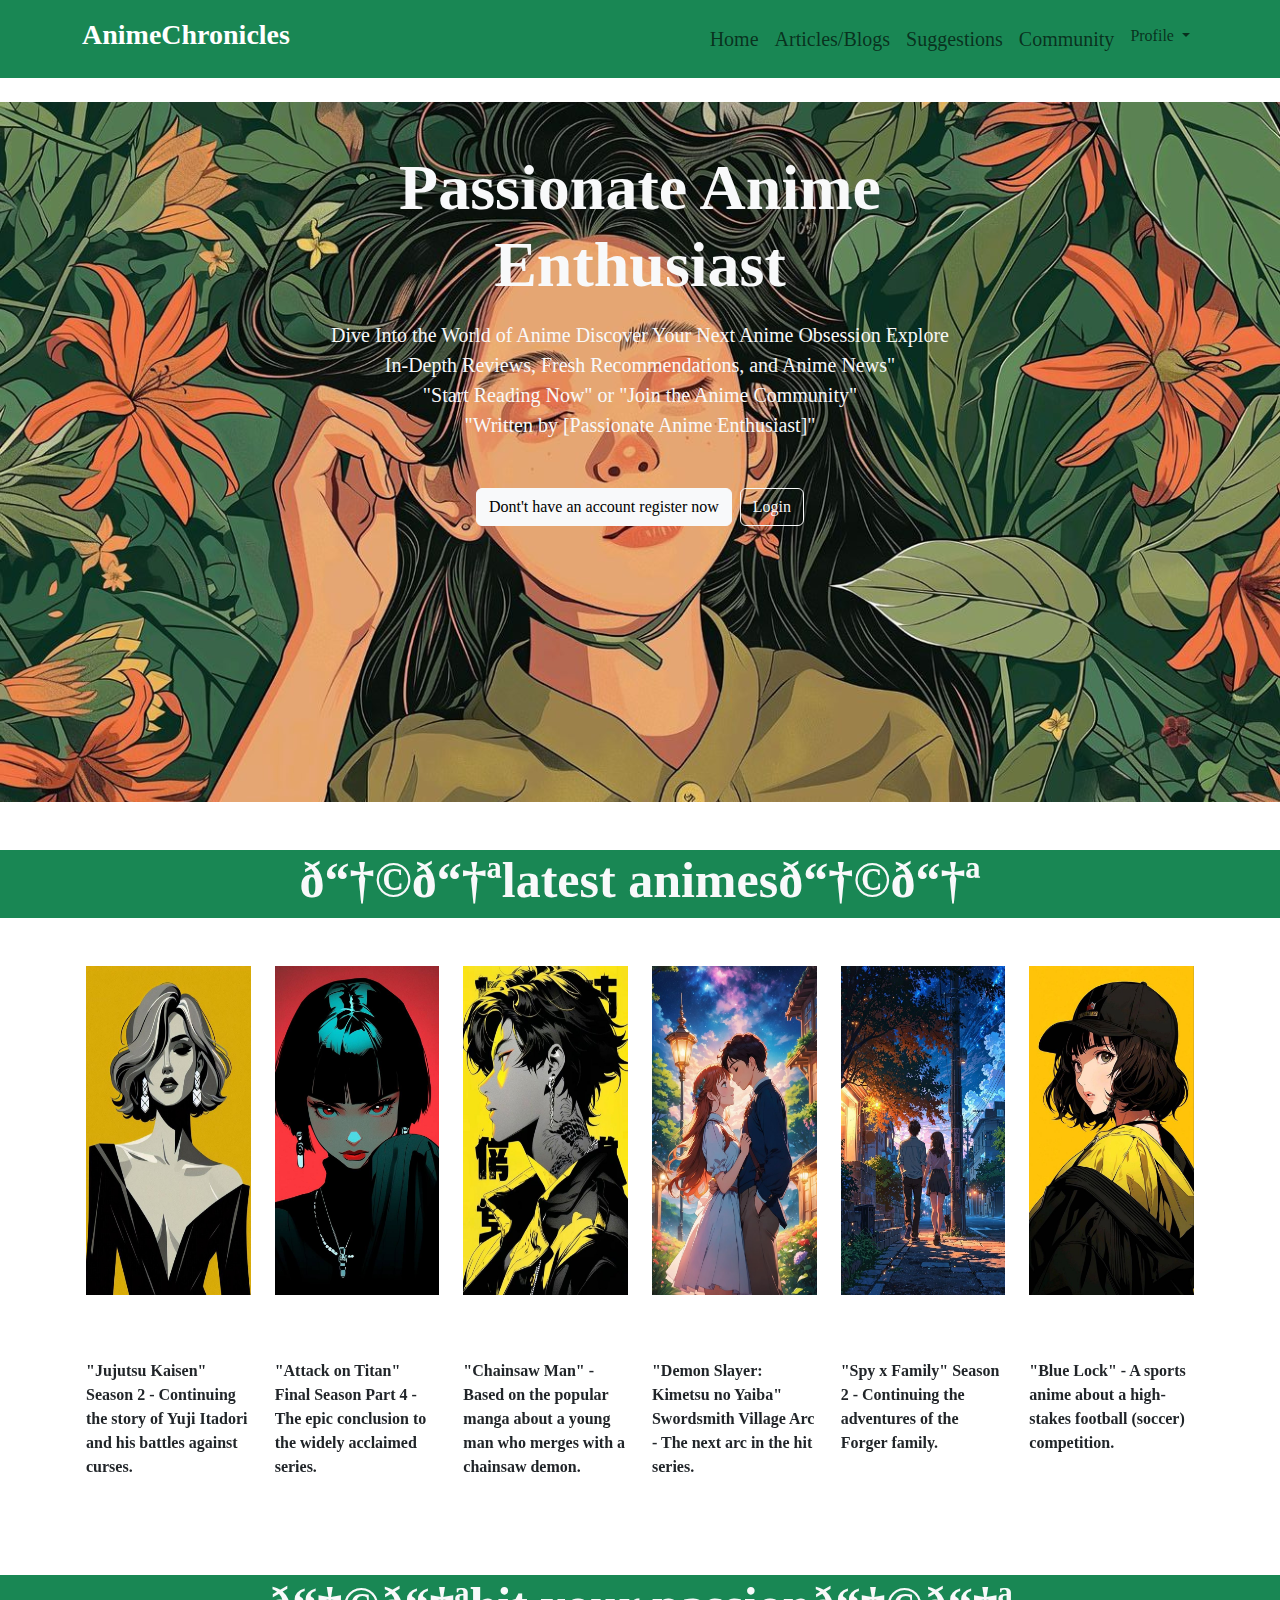
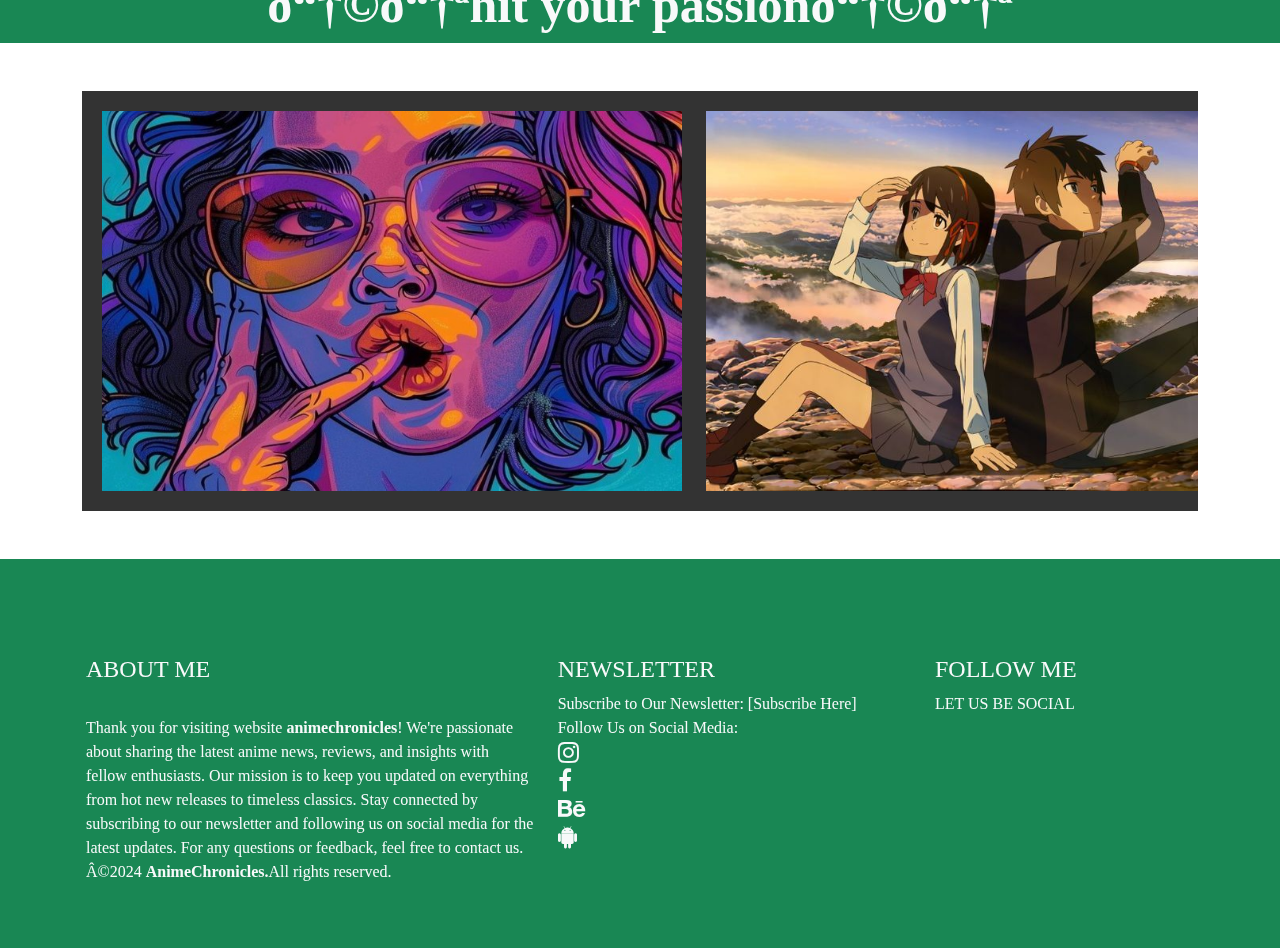
<file: views/index.html>
<!DOCTYPE html>
<html lang="en">

<head>
  <m eta charset="UTF-8">
    <meta name="viewport" content="width=device-width, initial-scale=1.0">
    <link href="https://cdn.jsdelivr.net/npm/bootstrap@5.3.3/dist/css/bootstrap.min.css" rel="stylesheet">
    <script src="https://cdn.jsdelivr.net/npm/bootstrap@5.3.3/dist/js/bootstrap.bundle.min.js"></script>
    <link rel="stylesheet" href="./style.css">
    <link rel="stylesheet" href="https://cdn.linearicons.com/free/1.0.0/icon-font.min.css">
    <script src="https://ajax.googleapis.com/ajax/libs/jquery/3.7.1/jquery.min.js"></script>
    <link rel="stylesheet" href="https://cdnjs.cloudflare.com/ajax/libs/font-awesome/4.7.0/css/font-awesome.min.css">
    <title> Anime Chronicles</title>
    <!-- ico-font-->
    <link rel="stylesheet" type="text/css" href="../assets/css/vendors/icofont.css">
    <link rel="stylesheet" href="https://cdnjs.cloudflare.com/ajax/libs/font-awesome/4.7.0/css/font-awesome.min.css">
</head>



<body>


  <!--navbar-->
  <!-- Navbar -->
  <nav class="navbar navbar-expand-lg p-3 bg-success">
    <div class="container">
      <h3 class="text-white">AnimeChronicles</h3>
      <button class="navbar-toggler" type="button" data-bs-toggle="collapse" data-bs-target="#collapsibleNavbar">
        <span class="navbar-toggler-icon"></span> Menu
      </button>

      <div class="collapse navbar-collapse justify-content-end" id="collapsibleNavbar">
        <ul class="navbar-nav ml-auto">
          <li class="nav-item active" style="font-size: 20px;"><a href="index.html" class="nav-link">Home</a></li>
          <li class="nav-item" style="font-size: 20px;"><a href="articles.html" class="nav-link">Articles/Blogs</a></li>
          <li class="nav-item" style="font-size: 20px;"><a href="suggestions.html" class="nav-link"
              target="_blank">Suggestions</a></li>
          <li class="nav-item" style="font-size: 20px;"><a href="community.html" class="nav-link"
              target="_blank">Community</a></li>

          <!-- Profile Dropdown -->
          <li class="nav-item dropdown">
            <a class="nav-link dropdown-toggle" href="#" id="profileDropdown" role="button" data-bs-toggle="dropdown"
              aria-expanded="false">
              Profile
            </a>
            <ul class="dropdown-menu dropdown-menu-end" aria-labelledby="profileDropdown">
              <li>
                <div class="profile-card dropdown-item bg-warning">
                  <img src="./profile.png" alt="Profile Picture">
                  <div class="mt-2">
                    <h6 class="mb-0">John Doe</h6>
                    <small>john.doe@example.com</small>
                  </div>
                </div>
              </li>
              <li>
                <hr class="dropdown-divider">
              </li>
              <li><a class="dropdown-item" href="#">Logout</a></li>
            </ul>
          </li>
        </ul>
      </div>
    </div>
  </nav>
  <!-- End of Navbar -->

  <br>
  <!-- Hero 1 start - Bootstrap Brain Component -->
  <section class="bsb-hero-1 px-3 bsb-overlay bsb-hover-pull"
    style="background-image: url('./images/lo-fi-Japanese-pop-art-wallpapers.jpg');">
    <div class="container">
      <div class="row justify-content-md-center ">
        <div class="col-12 col-md-11 col-lg-9 col-xl-7 col-xxl-6 text-center text-white">
          <h2 class="display-3 fw-bold mb-3 text-light mt-5">Passionate Anime Enthusiast</h2>
          <p class="lead mb-5 text-light">Dive Into the World of Anime Discover Your Next Anime Obsession
            Explore In-Depth Reviews, Fresh Recommendations, and Anime News"<br>
            "Start Reading Now" or "Join the Anime Community"<br>
            "Written by [Passionate Anime Enthusiast]"
          </p>
          <div class="d-grid gap-2 d-sm-flex justify-content-sm-center">
            <button type="button" class="btn bsb-btn-xl btn-light gap-3">Dont't have an account register now</button>
            <button type="button" class="btn bsb-btn-xl btn-outline-light">Login</button>
          </div>
        </div>
      </div>
    </div>
  </section>
  <!--hero section end-->
  <!--latest animes section-->
  <div class="row mt-5 bg-success ">
    <h2 class="text-center text-light">𓆩𓆪latest animes𓆩𓆪</h2>
  </div>
  <div class="container">
    <div class="animepics">
      <div class="row mt-5 mb-5">

        <div class="col-md-2">
          <img src="./images/latest anime pic 1.png" alt="" class="responsive">
          <div class="overlay">
            <div class="text">you'll enjoy a lot</div>
          </div>
        </div>

        <div class="col-md-2">
          <img src="./images/latest anime pic 2.png" alt="" class="responsive">
          <div class="overlay">
            <div class="text">you'll enjoy a lot</div>
          </div>
        </div>
        <div class="col-md-2">
          <img src="./images/latest anime pic 3.png" alt="" class="responsive">
          <div class="overlay">
            <div class="text">you'll enjoy a lot</div>
          </div>
        </div>
        <div class="col-md-2">
          <img src="./images/download-_3_.jpg" alt="" class="responsive">
          <div class="overlay">
            <div class="text">you'll enjoy a lot</div>
          </div>
        </div>
        <div class="col-md-2">
          <img src="./images/friends-don_t-forget.jpg" alt="" class="responsive">
          <div class="overlay">
            <div class="text">you'll enjoy a lot</div>
          </div>
        </div>
        <div class="col-md-2">
          <img src="./images/__-_________-_____-______.jpg" alt="" class="responsive">
          <div class="overlay">
            <div class="text">you'll enjoy a lot</div>
          </div>
        </div>
      </div>
    </div>
  </div>
  <div class="container">
    <div class="row mt-5 mb-5">
      <div class="col-md-2">

        <p class="text-dark mt-3 mb-5"><b>"Jujutsu Kaisen" Season 2 - Continuing the story of Yuji Itadori and his
            battles
            against curses.</b></p>
      </div>
      <div class="col-md-2">

        <p class="text-dark mt-3 mb-5"><b>"Attack on Titan" Final Season Part 4 - The epic conclusion to the widely
            acclaimed series.</b></p>
      </div>
      <div class="col-md-2">

        <p class="text-dark mt-3 mb-5"><b>"Chainsaw Man" - Based on the popular manga about a young man who merges with
            a
            chainsaw demon.</b></p>
      </div>
      <div class="col-md-2">

        <p class="text-dark mt-3 mb-5"><b>"Demon Slayer: Kimetsu no Yaiba" Swordsmith Village Arc - The next arc in the
            hit series.</b></p>
      </div>
      <div class="col-md-2">

        <p class="text-dark mt-3 mb-5"><b>"Spy x Family" Season 2 - Continuing the adventures of the Forger family.</b>
        </p>
      </div>
      <div class="col-md-2">

        <p class="text-dark mt-3 mb-5"><b>"Blue Lock" - A sports anime about a high-stakes football (soccer)
            competition.</b></p>
      </div>
    </div>
  </div>
  <!--section ended-->
  <!--hit your passion start-->
  <div class="row mt-5 bg-success">
    <div class="col-md-12">
      <h2 class="text-center text-light"><b>𓆩𓆪hit your passion𓆩𓆪</b></h2>
    </div>
  </div>
  <div class="container mt-5">
    <div class="scroll-container">
      <img src="./images/hero image 2.jpg" alt="Cinque Terre" width="600" height="400">
      <img src="./images/20 Hidden Gems on Netflix Perfect for Your Next Weekend Marathon.jpg" alt="Forest" width="600"
        height="400">
      <img src="./images/download (4).jpg" alt="Northern Lights" width="600" height="400">
      <img src="./images/4.jpg" alt="Mountains" width="600" height="400">
    </div>
  </div>
  <!--eneded-->

 
  
  <!--watch your favourite anime-->


  
  <!--watch your anime section end-->

  <!--footer start-->
  <div class="footer p-5 bg-success text-dark mt-5 ">
    <div class="container">
      <div class="row">
        <div class="col-md-5">

          <h4 class=" mt-5 text-light">ABOUT ME</h4>
          <br>
          <p class=" text-light">Thank you for visiting website <b>animechronicles</b>! We're passionate about sharing
            the latest anime news, reviews, and insights with fellow enthusiasts. Our mission is to keep you updated
            on
            everything from hot new releases to timeless classics. Stay connected by subscribing to our newsletter and
            following us on social media for the latest updates. For any questions or feedback, feel free to contact
            us.
            <br> ©2024 <b>AnimeChronicles.</b>All rights reserved.<span class="lnr lnr-heart"></span>
          </p>
        </div>
        <div class="col-md-4">

          <h4 class=" mt-5 text-light">NEWSLETTER</h4>
          <P class=" text-light"> Subscribe to Our Newsletter: [Subscribe Here]
            <br>Follow Us on Social Media:
            <br><i class="fa fa-instagram" style="font-size:24px"></i>&emsp;
            <br><i class="fa fa-facebook" style="font-size:24px"></i>&emsp;
            <br><i class="fa fa-behance" style="font-size:24px"></i>&emsp;
            <br><i class="fa fa-android" style="font-size:24px"></i>&emsp;
          </P>

        </div>
        <div class=" col-md-3">

          <h4 class=" mt-5 text-light">FOLLOW ME</h4>
          <P class=" text-light">LET US BE SOCIAL </P>
          <div class="icons">



          </div>
        </div>
      </div>
    </div>
  </div>
  <!--footer end-->
</body>

</html>
</file>
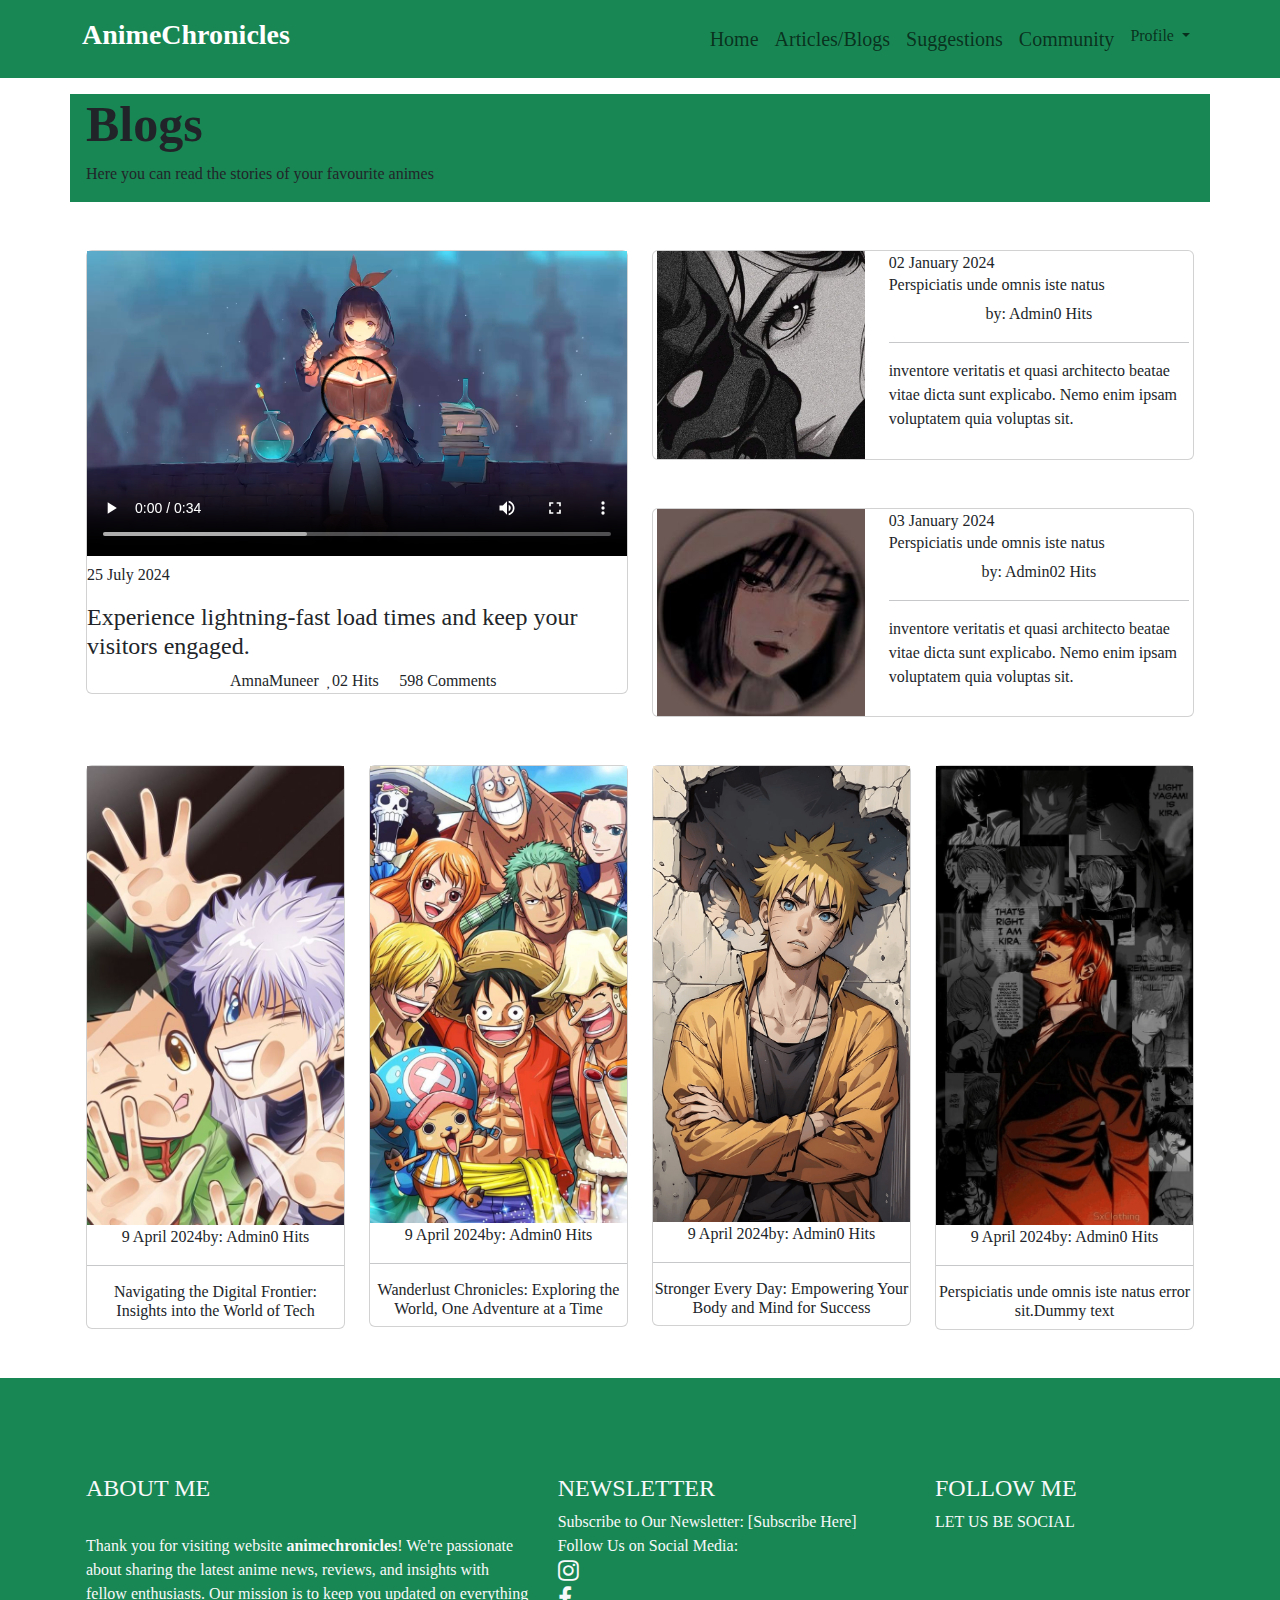
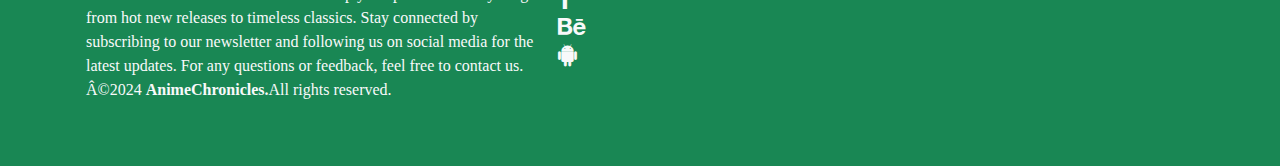
<file: views/articles.html>
<!DOCTYPE html>
<html lang="en">

<head>
  <m eta charset="UTF-8">
    <meta name="viewport" content="width=device-width, initial-scale=1.0">
    <link href="https://cdn.jsdelivr.net/npm/bootstrap@5.3.3/dist/css/bootstrap.min.css" rel="stylesheet">
    <script src="https://cdn.jsdelivr.net/npm/bootstrap@5.3.3/dist/js/bootstrap.bundle.min.js"></script>
    <link rel="stylesheet" href="./style.css">
    <link rel="stylesheet" href="https://cdn.linearicons.com/free/1.0.0/icon-font.min.css">
    <script src="https://ajax.googleapis.com/ajax/libs/jquery/3.7.1/jquery.min.js"></script>
    <link rel="stylesheet" href="https://cdnjs.cloudflare.com/ajax/libs/font-awesome/4.7.0/css/font-awesome.min.css">
    <title> Anime Chronicles</title>
    <!-- ico-font-->
    <link rel="stylesheet" type="text/css" href="../assets/css/vendors/icofont.css">
    <link rel="stylesheet" href="https://cdnjs.cloudflare.com/ajax/libs/font-awesome/4.7.0/css/font-awesome.min.css">
</head>



<body>


  <!--navbar-->
  <!-- Navbar -->
  <nav class="navbar navbar-expand-lg p-3 bg-success">
    <div class="container">
      <h3 class="text-white">AnimeChronicles</h3>
      <button class="navbar-toggler" type="button" data-bs-toggle="collapse" data-bs-target="#collapsibleNavbar">
        <span class="navbar-toggler-icon"></span> Menu
      </button>

      <div class="collapse navbar-collapse justify-content-end" id="collapsibleNavbar">
        <ul class="navbar-nav ml-auto">
          <li class="nav-item active" style="font-size: 20px;"><a href="index.html" class="nav-link">Home</a></li>
          <li class="nav-item" style="font-size: 20px;"><a href="articles.html" class="nav-link">Articles/Blogs</a></li>
          <li class="nav-item" style="font-size: 20px;"><a href="suggestions.html" class="nav-link"
              target="_blank">Suggestions</a></li>
          <li class="nav-item" style="font-size: 20px;"><a href="community.html" class="nav-link"
              target="_blank">Community</a></li>

          <!-- Profile Dropdown -->
          <li class="nav-item dropdown">
            <a class="nav-link dropdown-toggle" href="#" id="profileDropdown" role="button" data-bs-toggle="dropdown"
              aria-expanded="false">
              Profile
            </a>
            <ul class="dropdown-menu dropdown-menu-end" aria-labelledby="profileDropdown">
              <li>
                <div class="profile-card dropdown-item bg-warning">
                  <img src="./profile.png" alt="Profile Picture">
                  <div class="mt-2">
                    <h6 class="mb-0">John Doe</h6>
                    <small>john.doe@example.com</small>
                  </div>
                </div>
              </li>
              <li>
                <hr class="dropdown-divider">
              </li>
              <li><a class="dropdown-item" href="#">Logout</a></li>
            </ul>
          </li>
        </ul>
      </div>
    </div>
  </nav>
  <!-- End of Navbar -->

    <!-- Container-fluid starts-->
    <div class="container">
        <div class="row mt-3 bg-success">
            <h2>Blogs</h2>
            <p class="text-dark">Here you can read the stories of your favourite animes</p>
        </div>
        <div class="row mt-5">
            <div class="col-xl-6 set-col-12 box-col-12">
                <div class="card">
                    <div class="blog-box blog-shadow"><video src="./images/1ab526ade636c31bfba59cba966aed0f.mp4" width="100%"  controls autoplay></video>
                        <div class="blog-details">
                            <p>25 July 2024</p>
                            <h4>Experience lightning-fast load times and keep your visitors engaged.
                            </h4>
                            <ul class="blog-social">
                                <li><i class="fa-regular fa-user"></i></i>AmnaMuneer</li>&nbsp;&nbsp;
                                <li><i class="fa-thin fa-heart"></i></i>02 Hits</li>&nbsp;&nbsp;
                                <li><i class="fa-light fa-comment"></i></i>598 Comments</li>
                            </ul>
                        </div>
                    </div>
                </div>
            </div>
            <div class="col-xl-6 set-col-12 box-col-12">
                <div class="card">
                    <div class="blog-box blog-list row">
                        <div class="col-sm-5"><img class="img-fluid sm-100-w" src="./images/download-_1_copy.png"
                                alt="" height="39%"></div>
                        <div class="col-sm-7">
                            <div class="blog-details">
                                <div class="blog-date"><span>02</span> January 2024</div>
                                <h6>Perspiciatis unde omnis iste natus</h6>
                                <div class="blog-bottom-content">
                                    <ul class="blog-social">
                                        <li>by: Admin</li>
                                        <li>0 Hits</li>
                                    </ul>
                                    <hr>
                                    <p class="mt-0">inventore veritatis et quasi architecto beatae vitae
                                        dicta sunt explicabo. Nemo enim ipsam voluptatem quia voluptas
                                        sit.
                                    </p>
                                </div>
                            </div>
                        </div>
                    </div>
                </div>
                <div class="card mt-5">
                    <div class="blog-box blog-list row">
                        <div class="col-sm-5"><img class="img-fluid sm-100-w" src="./images/image.png"
                                alt=""></div>
                        <div class="col-sm-7">
                            <div class="blog-details">
                                <div class="blog-date"><span>03 </span> January 2024</div>
                                <h6>Perspiciatis unde omnis iste natus</h6>
                                <div class="blog-bottom-content">
                                    <ul class="blog-social">
                                        <li>by: Admin</li>
                                        <li>02 Hits</li>
                                    </ul>
                                    <hr>
                                    <p class="mt-0">inventore veritatis et quasi architecto beatae vitae
                                        dicta sunt explicabo. Nemo enim ipsam voluptatem quia voluptas
                                        sit.
                                    </p>
                                </div>
                            </div>
                        </div>
                    </div>
                </div>
            </div>
            <div class="col-md-3 col-xxl-3 box-col-6">
                <div class="card mt-5">
                    <div class="blog-box blog-grid text-center"><img class="img-fluid top-radius-blog"
                            src="./images/download (1).jpg" alt="" height="90%">
                        <div class="blog-details-main">
                            <ul class="blog-social">
                                <li>9 April 2024</li>
                                <li>by: Admin</li>
                                <li>0 Hits</li>
                            </ul>
                            <hr>
                            <h6 class="blog-bottom-details">Navigating the Digital Frontier: Insights
                                into
                                the World of Tech</h6>
                        </div>
                    </div>
                </div>
            </div>
            <div class="col-md-3 col-xxl-3 box-col-6">
                <div class="card mt-5">
                    <div class="blog-box blog-grid text-center"><img class="img-fluid top-radius-blog"
                            src="./images/Pin-on-Idea-Pins-by-you-_-Wallpaper-achtergronden_-Coole-achtergronden_-Anime-jongens.jpg" alt="" height="90%">
                        <div class="blog-details-main">
                            <ul class="blog-social">
                                <li>9 April 2024</li>
                                <li>by: Admin</li>
                                <li>0 Hits</li>
                            </ul>
                            <hr>
                            <h6 class="blog-bottom-details">Wanderlust Chronicles: Exploring the World,
                                One
                                Adventure at a Time</h6>
                        </div>
                    </div>
                </div>
            </div>
            <div class="col-md-3 col-xxl-3 box-col-6">
                <div class="card mt-5">
                    <div class="blog-box blog-grid text-center"><img class="img-fluid top-radius-blog"
                            src="./images/Uzumaki Naruto.jpg" alt="">
                        <div class="blog-details-main">
                            <ul class="blog-social">
                                <li>9 April 2024</li>
                                <li>by: Admin</li>
                                <li>0 Hits</li>
                            </ul>
                            <hr>
                            <h6 class="blog-bottom-details">Stronger Every Day: Empowering Your Body and
                                Mind for Success</h6>
                        </div>
                    </div>
                </div>
            </div>
            <div class="col-md-3 col-xxl-3 box-col-6">
                <div class="card mt-5">
                    <div class="blog-box blog-grid text-center"><img class="img-fluid" src="./images/light yagami.jpg" alt="" >
                        <div class="blog-details-main">
                            <ul class="blog-social">
                                <li>9 April 2024</li>
                                <li>by: Admin</li>
                                <li>0 Hits</li>
                            </ul>
                            <hr>
                            <h6 class="blog-bottom-details">Perspiciatis unde omnis iste natus error
                                sit.Dummy text</h6>
                        </div>
                    </div>
                </div>
            </div>
        </div>
    </div>
    <!-- Container-fluid Ends-->
     <!--foote strat-->
    <div class="footer p-5 bg-success text-dark mt-5">
        <div class="container">
          <div class="row ">
            <div class="col-md-5">
  
              <h4 class=" mt-5 text-light">ABOUT ME</h4>
              <br>
              <p class=" text-light">Thank you for visiting website <b>animechronicles</b>! We're passionate about sharing
                the latest anime news, reviews, and insights with fellow enthusiasts. Our mission is to keep you updated
                on
                everything from hot new releases to timeless classics. Stay connected by subscribing to our newsletter and
                following us on social media for the latest updates. For any questions or feedback, feel free to contact
                us.
                <br> ©2024 <b>AnimeChronicles.</b>All rights reserved.<span class="lnr lnr-heart"></span>
              </p>
            </div>
            <div class="col-md-4">
  
              <h4 class=" mt-5 text-light">NEWSLETTER</h4>
              <P class=" text-light"> Subscribe to Our Newsletter: [Subscribe Here]
                <br>Follow Us on Social Media:
                <br><i class="fa fa-instagram" style="font-size:24px"></i>&emsp;
                <br><i class="fa fa-facebook" style="font-size:24px"></i>&emsp;
                <br><i class="fa fa-behance" style="font-size:24px"></i>&emsp;
                <br><i class="fa fa-android" style="font-size:24px"></i>&emsp;
              </P>
  
            </div>
            <div class=" col-md-3">
  
              <h4 class=" mt-5 text-light">FOLLOW ME</h4>
              <P class=" text-light">LET US BE SOCIAL </P>
              <div class="icons">
  
  
  
              </div>
            </div>
          </div>
        </div>
      </div>
      <!--footer end-->


</body>

</html>
</file>
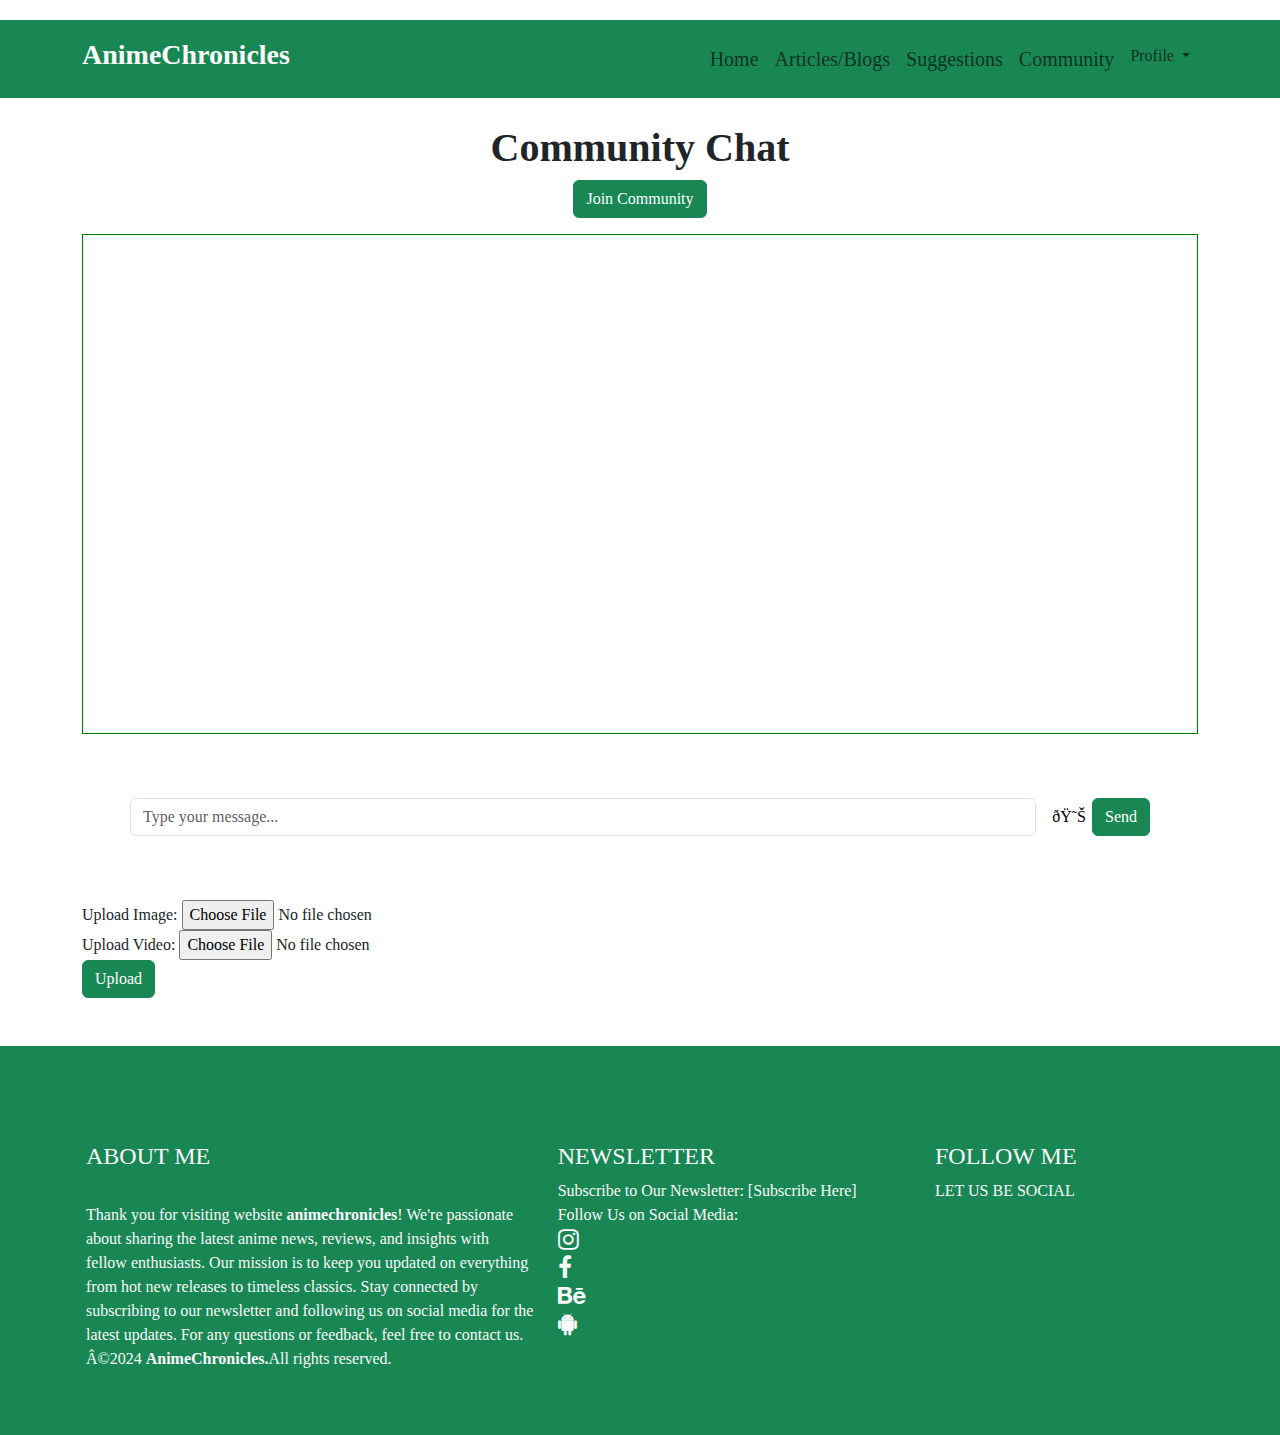
<file: views/community.html>
<!DOCTYPE html>
<html lang="en">

<head>
  <m eta charset="UTF-8">
    <meta name="viewport" content="width=device-width, initial-scale=1.0">
    <link href="https://cdn.jsdelivr.net/npm/bootstrap@5.3.3/dist/css/bootstrap.min.css" rel="stylesheet">
    <script src="https://cdn.jsdelivr.net/npm/bootstrap@5.3.3/dist/js/bootstrap.bundle.min.js"></script>
    <link rel="stylesheet" href="./style.css">
    <link rel="stylesheet" href="https://cdn.linearicons.com/free/1.0.0/icon-font.min.css">
    <script src="https://ajax.googleapis.com/ajax/libs/jquery/3.7.1/jquery.min.js"></script>
    <link rel="stylesheet" href="https://cdnjs.cloudflare.com/ajax/libs/font-awesome/4.7.0/css/font-awesome.min.css">
    <title> Anime Chronicles</title>
    <!-- ico-font-->
    <link rel="stylesheet" type="text/css" href="../assets/css/vendors/icofont.css">
    <link rel="stylesheet" href="https://cdnjs.cloudflare.com/ajax/libs/font-awesome/4.7.0/css/font-awesome.min.css">
</head>




<style>
  body {
    padding-top: 20px;
  }

  .chat-container {
    height: 500px;
    overflow-y: scroll;
    border: 1px solid green;
    padding: 10px;
    font-size: 40px;
    background-color: white;
  }

  .chat-message {
    margin-bottom: 10px;
  }

  .message-input {
    display: flex;
    align-items: center;
    box-shadow: green;

  }

  .message-input input {
    flex: 1;
    margin-right: 10px;
  }

  .emoji-button {
    background: none;
    border: none;
    cursor: pointer;
  }

  .emoji-dropdown {
    display: none;
    position: absolute;
    background-color: white;
    border: 1px solid #ddd;
    padding: 5px;
    z-index: 1000;
  }
</style>

<body>


  <nav class="navbar navbar-expand-lg p-3 bg-success">
    <div class="container">
      <h3 class="text-white">AnimeChronicles</h3>
      <button class="navbar-toggler" type="button" data-bs-toggle="collapse" data-bs-target="#collapsibleNavbar">
        <span class="navbar-toggler-icon"></span> Menu
      </button>

      <div class="collapse navbar-collapse justify-content-end" id="collapsibleNavbar">
        <ul class="navbar-nav ml-auto">
          <li class="nav-item active" style="font-size: 20px;"><a href="index.html" class="nav-link">Home</a></li>
          <li class="nav-item" style="font-size: 20px;"><a href="articles.html" class="nav-link">Articles/Blogs</a></li>
          <li class="nav-item" style="font-size: 20px;"><a href="suggestions.html" class="nav-link"
              target="_blank">Suggestions</a></li>
          <li class="nav-item" style="font-size: 20px;"><a href="community.html" class="nav-link"
              target="_blank">Community</a></li>

          <!-- Profile Dropdown -->
          <li class="nav-item dropdown">
            <a class="nav-link dropdown-toggle" href="#" id="profileDropdown" role="button" data-bs-toggle="dropdown"
              aria-expanded="false">
              Profile
            </a>
            <ul class="dropdown-menu dropdown-menu-end" aria-labelledby="profileDropdown">
              <li>
                <div class="profile-card dropdown-item bg-warning">
                  <img src="./profile.png" alt="Profile Picture">
                  <div class="mt-2">
                    <h6 class="mb-0">John Doe</h6>
                    <small>john.doe@example.com</small>
                  </div>
                </div>
              </li>
              <li>
                <hr class="dropdown-divider">
              </li>
              <li><a class="dropdown-item" href="#">Logout</a></li>
            </ul>
          </li>
        </ul>
      </div>
    </div>
  </nav>

  <div class="container">
    <h1 class="text-center">Community Chat</h1>
    <div class="text-center mb-3">
      <button class="btn btn-success" id="join-community">Join Community</button>
    </div>
    <div class="chat-container mt-3 p-5 " id="chat-container">
      <!-- Chat messages will be displayed here -->
    </div>
    <div class="message-input mt-3 p-5">
      <input type="text" id="message" class="form-control" placeholder="Type your message...">
      <button class="emoji-button  " id="emoji-button">😊</button>
      <button class="btn btn-success" id="send-message">Send</button>
    </div>
    <div class="emoji-dropdown" id="emoji-dropdown">
      <!-- Emoji list -->
      <span>😊</span>
      <span>😂</span>
      <span>😍</span>
      <span>😢</span>
      <!-- Add more emojis as needed -->
    </div>
    <div class="mt-3">
      <form id="upload-form">
        <div class="form-group">
          <label for="image-upload">Upload Image:</label>
          <input type="file" id="image-upload" class="form-control-file">
        </div>
        <div class="form-group">
          <label for="video-upload">Upload Video:</label>
          <input type="file" id="video-upload" class="form-control-file">
        </div>
        <button type="submit" class="btn btn-success">Upload</button>
      </form>
    </div>
  </div>

  <script src="https://code.jquery.com/jquery-3.5.1.slim.min.js"></script>
  <script src="https://cdn.jsdelivr.net/npm/@popperjs/core@2.5.2/dist/umd/popper.min.js"></script>
  <script src="https://stackpath.bootstrapcdn.com/bootstrap/4.5.2/js/bootstrap.min.js"></script>
  <script>
    // Join community button click handler
    document.getElementById('join-community').addEventListener('click', function () {
      alert('You have joined the community!');
    });

    // Send message button click handler
    document.getElementById('send-message').addEventListener('click', function () {
      const message = document.getElementById('message').value;
      if (message.trim() !== '') {
        const messageElement = document.createElement('div');
        messageElement.className = 'chat-message';
        messageElement.textContent = message;
        document.getElementById('chat-container').appendChild(messageElement);
        document.getElementById('message').value = ''; // Clear input field
      }
    });

    // Emoji button click handler
    document.getElementById('emoji-button').addEventListener('click', function () {
      const dropdown = document.getElementById('emoji-dropdown');
      dropdown.style.display = dropdown.style.display === 'block' ? 'none' : 'block';
    });

    // Emoji selection handler
    document.getElementById('emoji-dropdown').addEventListener('click', function (e) {
      if (e.target.tagName === 'SPAN') {
        const emoji = e.target.textContent;
        document.getElementById('message').value += emoji;
        document.getElementById('emoji-dropdown').style.display = 'none';
      }
    });

    // Form submission handler for uploads
    document.getElementById('upload-form').addEventListener('submit', function (event) {
      event.preventDefault();
      alert('Upload functionality is not implemented in this template.');
    });
  </script>
  <!--footer start-->
  <div class="footer p-5 bg-success text-dark mt-5">
    <div class="container">
      <div class="row">
        <div class="col-md-5">

          <h4 class=" mt-5 text-light">ABOUT ME</h4>
          <br>
          <p class=" text-light">Thank you for visiting website <b>animechronicles</b>! We're passionate about sharing
            the latest anime news, reviews, and insights with fellow enthusiasts. Our mission is to keep you updated
            on
            everything from hot new releases to timeless classics. Stay connected by subscribing to our newsletter and
            following us on social media for the latest updates. For any questions or feedback, feel free to contact
            us.
            <br> ©2024 <b>AnimeChronicles.</b>All rights reserved.<span class="lnr lnr-heart"></span>
          </p>
        </div>
        <div class="col-md-4">

          <h4 class=" mt-5 text-light">NEWSLETTER</h4>
          <P class=" text-light"> Subscribe to Our Newsletter: [Subscribe Here]
            <br>Follow Us on Social Media:
            <br><i class="fa fa-instagram" style="font-size:24px"></i>&emsp;
            <br><i class="fa fa-facebook" style="font-size:24px"></i>&emsp;
            <br><i class="fa fa-behance" style="font-size:24px"></i>&emsp;
            <br><i class="fa fa-android" style="font-size:24px"></i>&emsp;
          </P>

        </div>
        <div class=" col-md-3">

          <h4 class=" mt-5 text-light">FOLLOW ME</h4>
          <P class=" text-light">LET US BE SOCIAL </P>
          <div class="icons">



          </div>
        </div>
      </div>
    </div>
  </div>
  <!--footer end-->

</body>

</html>
</file>
<file: views/style.css>
body{
    overflow-x: hidden;
    font-family: 'hiragino-'
}

.bsb-hero-1{
    height: 700px;

    /* Position and center the image to scale nicely on all screens */
    background-position: center;
    background-repeat: no-repeat;
    background-size: cover;
    position: relative;
  }
  .responsive {
    width: 100%;
    height: 100%;
  }
  .animepics{
    position: relative;
    width: 100%;
  }
  .overlay {
    position: absolute;
    bottom: 100%;
    left: 0;
    right: 0;
    background-color: #0111164f;
    overflow: hidden;
    width: 100%;
    height:0;
    transition: .5s ease;
  }
  
  .animepics:hover .overlay {
    bottom: 0;
    height: 100%;
  }
  
  .text {
    color: white;
    font-size: 40px;
    font-weight: 200;
    position: absolute;
    top: 50%;
    left: 50%;
    -webkit-transform: translate(-50%, -50%);
    -ms-transform: translate(-50%, -50%);
    transform: translate(-50%, -50%);
    text-align: center;
  }
  div.scroll-container {
    background-color: #333;
    overflow: auto;
    white-space: nowrap;
    padding: 10px;
  }
  
  div.scroll-container img {
    padding: 10px;
  }
  
.p{
    font-size: 20px;
    color: grey;
}
h2{
    font-size: 50px;
    font-weight: bold;

}
.primary-btn{
   background: -webkit-linear-gradient(0deg, #8490ff 0%, #62bdfc 100%);
   border: none;
}
.icon{
    font-size: 60px;
}
.icans{
    font-size: 40px;
}

.logos{
    background-color: #62bdfc;
    margin-top:100px;
    text-align: center;
    font-size: 100px;
}
h1{
    padding-top: 26px;
    font-weight: bold;
}

h3{
    font-weight: bold;
}

.primary-btn{
    font-weight: bold;
    text-decoration: none;
    transition: 1s;
}
.primary-btn:hover{
 color: white;
 background:-webkit-linear-gradient(0deg, #84ffff 0%, #62bdfc 100%) ;
}

.icons{
   color: #fff;
}

.line{
    vertical-align: end;
    
}
.lock{
   padding: 60px 60px 60px 60px;
}
.genric-btn{
    background-color: lightskyblue;
    color: white;
    border: none;
}
.genric-btn:hover{
    background-color: white;
    color: black;
}
.blog-social{
    list-style-type: none;
    margin: 0;
    padding: 0;
    display: flex;
    justify-content: center;
}
#reviews {
  padding: 20px;
  border: 1px solid #ddd;
  border-radius: 5px;
}

#review-summary {
  margin-bottom: 20px;
}

#review-list {
  margin-bottom: 20px;
}

.review-card {
  border: 1px solid #ddd;
  padding: 10px;
  margin-bottom: 10px;
  border-radius: 5px;
}

#review-form label {
  display: block;
  margin-top: 10px;
}

#review-form input, #review-form select, #review-form textarea {
  width: 100%;
  padding: 8px;
  margin-top: 5px;
}
.checked {
  color: orange;
}
.icon{
  font-size: 53px;
}
.bsb-hero-3{
  height: 100%;
}
.collection{
  width: 40%;
  height: 30%;
}

.row {
  display: flex;
  flex-wrap: wrap;
  padding: 0 4px;
}

/* Create four equal columns that sits next to each other */
.column {
  flex: 25%;
  max-width: 25%;
  padding: 0 4px;
}

.column img {
  margin-top: 8px;
  vertical-align: middle;
  width: 100%;
}

/* Responsive layout - makes a two column-layout instead of four columns */
@media screen and (max-width: 800px) {
  .column {
    flex: 50%;
    max-width: 50%;
  }
}

/* Responsive layout - makes the two columns stack on top of each other instead of next to each other */
@media screen and (max-width: 600px) {
  .column {
    flex: 100%;
    max-width: 100%;
  }
}
.a{
  text-decoration: none;
}
.profile-card {
  width: 250px;
}
.profile-card img {
  width: 100%;
  border-radius: 50%;
}
.dropdown-menu {
  padding: 1rem;
  max-width: 300px;
}
.dropdown-item {
  font-size: 16px;
}

.anime-card {
  margin-bottom: 20px;
}
.anime-card img {
  width: 100%;
  height: auto;
  border-radius: 5px;
}
.anime-card .card-body {
  text-align: center;
}
.filter-btn {
  margin-bottom: 20px;
}
.anime-info {
  display: none;
  position: fixed;
  top: 0;
  right: 0;
  width: 300px;
  background: white;
  border: 1px solid #ddd;
  border-radius: 5px;
  padding: 1rem;
  z-index: 1050; /* Ensure it appears above other content */
}
.anime-info.show {
  display: block;
}
.anime-info .close {
  cursor: pointer;
}
</file>
<file: assets/css/vendors/icofont.css>
/**
 * @package IcoFont by ThemeHunt - https://themehunt.com
 * @version 1.0.0 Beta
 * @author IcoFont http://icofont.com
 * @copyright Copyright (c) 2018 IcoFont
 * @license - http://icofont.com/license/
*/
@font-face {
  font-family: "icofont";
  src: url("../../fonts/ico/icofont.eot?v=1.0.0-beta");
  src: url("../../fonts/ico/icofont.eot?v=1.0.0-beta#iefix") format("embedded-opentype"), url("../../fonts/ico/icofont.ttf?v=1.0.0-beta") format("truetype"), url("../../fonts/ico/icofont.woff?v=1.0.0-beta") format("woff"), url("../../fonts/ico/icofont.svg?v=1.0.0-beta#icofont") format("svg");
  font-weight: normal;
  font-style: normal;
}
.icofont {
  font-family: "IcoFont" !important;
  speak: none;
  font-style: normal;
  font-weight: normal;
  font-variant: normal;
  text-transform: none;
  line-height: 1;
  /* Better Font Rendering =========== */
  -webkit-font-smoothing: antialiased;
  -moz-osx-font-smoothing: grayscale;
}

.icofont-angry-monster:before {
  content: "\e901";
}

.icofont-bathtub:before {
  content: "\e902";
}

.icofont-bird-wings:before {
  content: "\e903";
}

.icofont-bow:before {
  content: "\e904";
}

.icofont-brain-alt:before {
  content: "\e905";
}

.icofont-butterfly-alt:before {
  content: "\e906";
}

.icofont-castle:before {
  content: "\e907";
}

.icofont-circuit:before {
  content: "\e908";
}

.icofont-dart:before {
  content: "\e909";
}

.icofont-dice-alt:before {
  content: "\e90a";
}

.icofont-disability-race:before {
  content: "\e90b";
}

.icofont-diving-goggle:before {
  content: "\e90c";
}

.icofont-fire-alt:before {
  content: "\e90d";
}

.icofont-flame-torch:before {
  content: "\e90e";
}

.icofont-flora-flower:before {
  content: "\e90f";
}

.icofont-flora:before {
  content: "\e910";
}

.icofont-gift-box:before {
  content: "\e911";
}

.icofont-halloween-pumpkin:before {
  content: "\e912";
}

.icofont-hand-power:before {
  content: "\e913";
}

.icofont-hand-thunder:before {
  content: "\e914";
}

.icofont-king-crown:before {
  content: "\e915";
}

.icofont-king-monster:before {
  content: "\e916";
}

.icofont-love:before {
  content: "\e917";
}

.icofont-magician-hat:before {
  content: "\e918";
}

.icofont-native-american:before {
  content: "\e919";
}

.icofont-open-eye:before {
  content: "\e91a";
}

.icofont-owl-look:before {
  content: "\e91b";
}

.icofont-phoenix:before {
  content: "\e91c";
}

.icofont-queen-crown:before {
  content: "\e91d";
}

.icofont-robot-face:before {
  content: "\e91e";
}

.icofont-sand-clock:before {
  content: "\e91f";
}

.icofont-shield-alt:before {
  content: "\e920";
}

.icofont-ship-wheel:before {
  content: "\e921";
}

.icofont-skull-danger:before {
  content: "\e922";
}

.icofont-skull-face:before {
  content: "\e923";
}

.icofont-snail:before {
  content: "\e924";
}

.icofont-snow-alt:before {
  content: "\e925";
}

.icofont-snow-flake:before {
  content: "\e926";
}

.icofont-snowmobile:before {
  content: "\e927";
}

.icofont-space-shuttle:before {
  content: "\e928";
}

.icofont-star-shape:before {
  content: "\e929";
}

.icofont-swirl:before {
  content: "\e92a";
}

.icofont-tattoo-wing:before {
  content: "\e92b";
}

.icofont-throne:before {
  content: "\e92c";
}

.icofont-touch:before {
  content: "\e92d";
}

.icofont-tree-alt:before {
  content: "\e92e";
}

.icofont-triangle:before {
  content: "\e92f";
}

.icofont-unity-hand:before {
  content: "\e930";
}

.icofont-weed:before {
  content: "\e931";
}

.icofont-woman-bird:before {
  content: "\e932";
}

.icofont-animal-bat:before {
  content: "\e933";
}

.icofont-animal-bear-tracks:before {
  content: "\e934";
}

.icofont-animal-bear:before {
  content: "\e935";
}

.icofont-animal-bird-alt:before {
  content: "\e936";
}

.icofont-animal-bird:before {
  content: "\e937";
}

.icofont-animal-bone:before {
  content: "\e938";
}

.icofont-animal-bull:before {
  content: "\e939";
}

.icofont-animal-camel-alt:before {
  content: "\e93a";
}

.icofont-animal-camel-head:before {
  content: "\e93b";
}

.icofont-animal-camel:before {
  content: "\e93c";
}

.icofont-animal-cat-alt-1:before {
  content: "\e93d";
}

.icofont-animal-cat-alt-2:before {
  content: "\e93e";
}

.icofont-animal-cat-alt-3:before {
  content: "\e93f";
}

.icofont-animal-cat-alt-4:before {
  content: "\e940";
}

.icofont-animal-cat-with-dog:before {
  content: "\e941";
}

.icofont-animal-cat:before {
  content: "\e942";
}

.icofont-animal-cow-head:before {
  content: "\e943";
}

.icofont-animal-cow:before {
  content: "\e944";
}

.icofont-animal-crab:before {
  content: "\e945";
}

.icofont-animal-crocodile:before {
  content: "\e946";
}

.icofont-animal-deer-head:before {
  content: "\e947";
}

.icofont-animal-dog-alt:before {
  content: "\e948";
}

.icofont-animal-dog-barking:before {
  content: "\e949";
}

.icofont-animal-dog:before {
  content: "\e94a";
}

.icofont-animal-dolphin:before {
  content: "\e94b";
}

.icofont-animal-duck-tracks:before {
  content: "\e94c";
}

.icofont-animal-eagle-head:before {
  content: "\e94d";
}

.icofont-animal-eaten-fish:before {
  content: "\e94e";
}

.icofont-animal-elephant-alt:before {
  content: "\e94f";
}

.icofont-animal-elephant-head-alt:before {
  content: "\e950";
}

.icofont-animal-elephant-head:before {
  content: "\e951";
}

.icofont-animal-elephant:before {
  content: "\e952";
}

.icofont-animal-elk:before {
  content: "\e953";
}

.icofont-animal-fish-alt-1:before {
  content: "\e954";
}

.icofont-animal-fish-alt-2:before {
  content: "\e955";
}

.icofont-animal-fish-alt-3:before {
  content: "\e956";
}

.icofont-animal-fish-alt-4:before {
  content: "\e957";
}

.icofont-animal-fish:before {
  content: "\e958";
}

.icofont-animal-fox-alt:before {
  content: "\e959";
}

.icofont-animal-fox:before {
  content: "\e95a";
}

.icofont-animal-frog-tracks:before {
  content: "\e95b";
}

.icofont-animal-frog:before {
  content: "\e95c";
}

.icofont-animal-froggy:before {
  content: "\e95d";
}

.icofont-animal-giraffe-alt:before {
  content: "\e95e";
}

.icofont-animal-giraffe:before {
  content: "\e95f";
}

.icofont-animal-goat-head-alt-1:before {
  content: "\e960";
}

.icofont-animal-goat-head-alt-2:before {
  content: "\e961";
}

.icofont-animal-goat-head:before {
  content: "\e962";
}

.icofont-animal-gorilla:before {
  content: "\e963";
}

.icofont-animal-hen-tracks:before {
  content: "\e964";
}

.icofont-animal-horse-head-alt-1:before {
  content: "\e965";
}

.icofont-animal-horse-head-alt-2:before {
  content: "\e966";
}

.icofont-animal-horse-head:before {
  content: "\e967";
}

.icofont-animal-horse-tracks:before {
  content: "\e968";
}

.icofont-animal-jellyfish:before {
  content: "\e969";
}

.icofont-animal-kangaroo:before {
  content: "\e96a";
}

.icofont-animal-lemur:before {
  content: "\e96b";
}

.icofont-animal-lion-alt:before {
  content: "\e96c";
}

.icofont-animal-lion-head-alt:before {
  content: "\e96d";
}

.icofont-animal-lion-head:before {
  content: "\e96e";
}

.icofont-animal-lion:before {
  content: "\e96f";
}

.icofont-animal-monkey-alt-1:before {
  content: "\e970";
}

.icofont-animal-monkey-alt-2:before {
  content: "\e971";
}

.icofont-animal-monkey-alt-3:before {
  content: "\e972";
}

.icofont-animal-monkey:before {
  content: "\e973";
}

.icofont-animal-octopus-alt:before {
  content: "\e974";
}

.icofont-animal-octopus:before {
  content: "\e975";
}

.icofont-animal-owl:before {
  content: "\e976";
}

.icofont-animal-panda-alt:before {
  content: "\e977";
}

.icofont-animal-panda:before {
  content: "\e978";
}

.icofont-animal-panther:before {
  content: "\e979";
}

.icofont-animal-parrot-lip:before {
  content: "\e97a";
}

.icofont-animal-parrot:before {
  content: "\e97b";
}

.icofont-animal-paw:before {
  content: "\e97c";
}

.icofont-animal-pelican:before {
  content: "\e97d";
}

.icofont-animal-penguin:before {
  content: "\e97e";
}

.icofont-animal-pig-alt:before {
  content: "\e97f";
}

.icofont-animal-pig:before {
  content: "\e980";
}

.icofont-animal-pigeon-alt:before {
  content: "\e981";
}

.icofont-animal-pigeon:before {
  content: "\e982";
}

.icofont-animal-pigeons:before {
  content: "\e983";
}

.icofont-animal-rabbit-running:before {
  content: "\e984";
}

.icofont-animal-rat-alt:before {
  content: "\e985";
}

.icofont-animal-rhino-head:before {
  content: "\e986";
}

.icofont-animal-rhino:before {
  content: "\e987";
}

.icofont-animal-rooster:before {
  content: "\e988";
}

.icofont-animal-seahorse:before {
  content: "\e989";
}

.icofont-animal-seal:before {
  content: "\e98a";
}

.icofont-animal-shrimp:before {
  content: "\e98b";
}

.icofont-animal-snail-alt-1:before {
  content: "\e98c";
}

.icofont-animal-snail-alt-2:before {
  content: "\e98d";
}

.icofont-animal-snail:before {
  content: "\e98e";
}

.icofont-animal-snake:before {
  content: "\e98f";
}

.icofont-animal-squid:before {
  content: "\e990";
}

.icofont-animal-squirrel:before {
  content: "\e991";
}

.icofont-animal-tiger-alt:before {
  content: "\e992";
}

.icofont-animal-tiger:before {
  content: "\e993";
}

.icofont-animal-turtle:before {
  content: "\e994";
}

.icofont-animal-whale:before {
  content: "\e995";
}

.icofont-animal-woodpecker:before {
  content: "\e996";
}

.icofont-animal-zebra:before {
  content: "\e997";
}

.icofont-brand-acer:before {
  content: "\e998";
}

.icofont-brand-adidas:before {
  content: "\e999";
}

.icofont-brand-adobe:before {
  content: "\e99a";
}

.icofont-brand-air-new-zealand:before {
  content: "\e99b";
}

.icofont-brand-airbnb:before {
  content: "\e99c";
}

.icofont-brand-aircell:before {
  content: "\e99d";
}

.icofont-brand-airtel:before {
  content: "\e99e";
}

.icofont-brand-alcatel:before {
  content: "\e99f";
}

.icofont-brand-alibaba:before {
  content: "\e9a0";
}

.icofont-brand-aliexpress:before {
  content: "\e9a1";
}

.icofont-brand-alipay:before {
  content: "\e9a2";
}

.icofont-brand-amazon:before {
  content: "\e9a3";
}

.icofont-brand-amd:before {
  content: "\e9a4";
}

.icofont-brand-american-airlines:before {
  content: "\e9a5";
}

.icofont-brand-android-robot:before {
  content: "\e9a6";
}

.icofont-brand-android:before {
  content: "\e9a7";
}

.icofont-brand-aol:before {
  content: "\e9a8";
}

.icofont-brand-apple:before {
  content: "\e9a9";
}

.icofont-brand-appstore:before {
  content: "\e9aa";
}

.icofont-brand-asus:before {
  content: "\e9ab";
}

.icofont-brand-ati:before {
  content: "\e9ac";
}

.icofont-brand-att:before {
  content: "\e9ad";
}

.icofont-brand-audi:before {
  content: "\e9ae";
}

.icofont-brand-axiata:before {
  content: "\e9af";
}

.icofont-brand-bada:before {
  content: "\e9b0";
}

.icofont-brand-bbc:before {
  content: "\e9b1";
}

.icofont-brand-bing:before {
  content: "\e9b2";
}

.icofont-brand-blackberry:before {
  content: "\e9b3";
}

.icofont-brand-bmw:before {
  content: "\e9b4";
}

.icofont-brand-box:before {
  content: "\e9b5";
}

.icofont-brand-burger-king:before {
  content: "\e9b6";
}

.icofont-brand-business-insider:before {
  content: "\e9b7";
}

.icofont-brand-buzzfeed:before {
  content: "\e9b8";
}

.icofont-brand-cannon:before {
  content: "\e9b9";
}

.icofont-brand-casio:before {
  content: "\e9ba";
}

.icofont-brand-china-mobile:before {
  content: "\e9bb";
}

.icofont-brand-china-telecom:before {
  content: "\e9bc";
}

.icofont-brand-china-unicom:before {
  content: "\e9bd";
}

.icofont-brand-cisco:before {
  content: "\e9be";
}

.icofont-brand-citibank:before {
  content: "\e9bf";
}

.icofont-brand-cnet:before {
  content: "\e9c0";
}

.icofont-brand-cnn:before {
  content: "\e9c1";
}

.icofont-brand-cocal-cola:before {
  content: "\e9c2";
}

.icofont-brand-compaq:before {
  content: "\e9c3";
}

.icofont-brand-copy:before {
  content: "\e9c4";
}

.icofont-brand-debian:before {
  content: "\e9c5";
}

.icofont-brand-delicious:before {
  content: "\e9c6";
}

.icofont-brand-dell:before {
  content: "\e9c7";
}

.icofont-brand-designbump:before {
  content: "\e9c8";
}

.icofont-brand-designfloat:before {
  content: "\e9c9";
}

.icofont-brand-disney:before {
  content: "\e9ca";
}

.icofont-brand-dodge:before {
  content: "\e9cb";
}

.icofont-brand-dove:before {
  content: "\e9cc";
}

.icofont-brand-ebay:before {
  content: "\e9cd";
}

.icofont-brand-eleven:before {
  content: "\e9ce";
}

.icofont-brand-emirates:before {
  content: "\e9cf";
}

.icofont-brand-espn:before {
  content: "\e9d0";
}

.icofont-brand-etihad-airways:before {
  content: "\e9d1";
}

.icofont-brand-etisalat:before {
  content: "\e9d2";
}

.icofont-brand-etsy:before {
  content: "\e9d3";
}

.icofont-brand-facebook:before {
  content: "\e9d4";
}

.icofont-brand-fastrack:before {
  content: "\e9d5";
}

.icofont-brand-fedex:before {
  content: "\e9d6";
}

.icofont-brand-ferrari:before {
  content: "\e9d7";
}

.icofont-brand-fitbit:before {
  content: "\e9d8";
}

.icofont-brand-flikr:before {
  content: "\e9d9";
}

.icofont-brand-forbes:before {
  content: "\e9da";
}

.icofont-brand-foursquare:before {
  content: "\e9db";
}

.icofont-brand-fox:before {
  content: "\e9dc";
}

.icofont-brand-foxconn:before {
  content: "\e9dd";
}

.icofont-brand-fujitsu:before {
  content: "\e9de";
}

.icofont-brand-general-electric:before {
  content: "\e9df";
}

.icofont-brand-gillette:before {
  content: "\e9e0";
}

.icofont-brand-gizmodo:before {
  content: "\e9e1";
}

.icofont-brand-gnome:before {
  content: "\e9e2";
}

.icofont-brand-google:before {
  content: "\e9e3";
}

.icofont-brand-gopro:before {
  content: "\e9e4";
}

.icofont-brand-gucci:before {
  content: "\e9e5";
}

.icofont-brand-hallmark:before {
  content: "\e9e6";
}

.icofont-brand-hi5:before {
  content: "\e9e7";
}

.icofont-brand-honda:before {
  content: "\e9e8";
}

.icofont-brand-hp:before {
  content: "\e9e9";
}

.icofont-brand-hsbc:before {
  content: "\e9ea";
}

.icofont-brand-htc:before {
  content: "\e9eb";
}

.icofont-brand-huawei:before {
  content: "\e9ec";
}

.icofont-brand-hulu:before {
  content: "\e9ed";
}

.icofont-brand-hyundai:before {
  content: "\e9ee";
}

.icofont-brand-ibm:before {
  content: "\e9ef";
}

.icofont-brand-icofont:before {
  content: "\e9f0";
}

.icofont-brand-icq:before {
  content: "\e9f1";
}

.icofont-brand-ikea:before {
  content: "\e9f2";
}

.icofont-brand-imdb:before {
  content: "\e9f3";
}

.icofont-brand-indiegogo:before {
  content: "\e9f4";
}

.icofont-brand-intel:before {
  content: "\e9f5";
}

.icofont-brand-ipair:before {
  content: "\e9f6";
}

.icofont-brand-jaguar:before {
  content: "\e9f7";
}

.icofont-brand-java:before {
  content: "\e9f8";
}

.icofont-brand-joomshaper:before {
  content: "\e9f9";
}

.icofont-brand-kickstarter:before {
  content: "\e9fa";
}

.icofont-brand-kik:before {
  content: "\e9fb";
}

.icofont-brand-lastfm:before {
  content: "\e9fc";
}

.icofont-brand-lego:before {
  content: "\e9fd";
}

.icofont-brand-lenovo:before {
  content: "\e9fe";
}

.icofont-brand-levis:before {
  content: "\e9ff";
}

.icofont-brand-lexus:before {
  content: "\ea00";
}

.icofont-brand-lg:before {
  content: "\ea01";
}

.icofont-brand-life-hacker:before {
  content: "\ea02";
}

.icofont-brand-line-messenger:before {
  content: "\ea03";
}

.icofont-brand-linkedin:before {
  content: "\ea04";
}

.icofont-brand-linux-mint:before {
  content: "\ea05";
}

.icofont-brand-linux:before {
  content: "\ea06";
}

.icofont-brand-lionix:before {
  content: "\ea07";
}

.icofont-brand-live-messenger:before {
  content: "\ea08";
}

.icofont-brand-loreal:before {
  content: "\ea09";
}

.icofont-brand-louis-vuitton:before {
  content: "\ea0a";
}

.icofont-brand-mac-os:before {
  content: "\ea0b";
}

.icofont-brand-marvel-app:before {
  content: "\ea0c";
}

.icofont-brand-mashable:before {
  content: "\ea0d";
}

.icofont-brand-mazda:before {
  content: "\ea0e";
}

.icofont-brand-mcdonals:before {
  content: "\ea0f";
}

.icofont-brand-mercedes:before {
  content: "\ea10";
}

.icofont-brand-micromax:before {
  content: "\ea11";
}

.icofont-brand-microsoft:before {
  content: "\ea12";
}

.icofont-brand-mobileme:before {
  content: "\ea13";
}

.icofont-brand-mobily:before {
  content: "\ea14";
}

.icofont-brand-motorola:before {
  content: "\ea15";
}

.icofont-brand-msi:before {
  content: "\ea16";
}

.icofont-brand-mts:before {
  content: "\ea17";
}

.icofont-brand-myspace:before {
  content: "\ea18";
}

.icofont-brand-mytv:before {
  content: "\ea19";
}

.icofont-brand-nasa:before {
  content: "\ea1a";
}

.icofont-brand-natgeo:before {
  content: "\ea1b";
}

.icofont-brand-nbc:before {
  content: "\ea1c";
}

.icofont-brand-nescafe:before {
  content: "\ea1d";
}

.icofont-brand-nestle:before {
  content: "\ea1e";
}

.icofont-brand-netflix:before {
  content: "\ea1f";
}

.icofont-brand-nexus:before {
  content: "\ea20";
}

.icofont-brand-nike:before {
  content: "\ea21";
}

.icofont-brand-nokia:before {
  content: "\ea22";
}

.icofont-brand-nvidia:before {
  content: "\ea23";
}

.icofont-brand-omega:before {
  content: "\ea24";
}

.icofont-brand-opensuse:before {
  content: "\ea25";
}

.icofont-brand-oracle:before {
  content: "\ea26";
}

.icofont-brand-panasonic:before {
  content: "\ea27";
}

.icofont-brand-paypal:before {
  content: "\ea28";
}

.icofont-brand-pepsi:before {
  content: "\ea29";
}

.icofont-brand-philips:before {
  content: "\ea2a";
}

.icofont-brand-pizza-hut:before {
  content: "\ea2b";
}

.icofont-brand-playstation:before {
  content: "\ea2c";
}

.icofont-brand-puma:before {
  content: "\ea2d";
}

.icofont-brand-qatar-air:before {
  content: "\ea2e";
}

.icofont-brand-qvc:before {
  content: "\ea2f";
}

.icofont-brand-readernaut:before {
  content: "\ea30";
}

.icofont-brand-redbull:before {
  content: "\ea31";
}

.icofont-brand-reebok:before {
  content: "\ea32";
}

.icofont-brand-reuters:before {
  content: "\ea33";
}

.icofont-brand-samsung:before {
  content: "\ea34";
}

.icofont-brand-sap:before {
  content: "\ea35";
}

.icofont-brand-saudia-airlines:before {
  content: "\ea36";
}

.icofont-brand-scribd:before {
  content: "\ea37";
}

.icofont-brand-shell:before {
  content: "\ea38";
}

.icofont-brand-siemens:before {
  content: "\ea39";
}

.icofont-brand-sk-telecom:before {
  content: "\ea3a";
}

.icofont-brand-slideshare:before {
  content: "\ea3b";
}

.icofont-brand-smashing-magazine:before {
  content: "\ea3c";
}

.icofont-brand-snapchat:before {
  content: "\ea3d";
}

.icofont-brand-sony-ericsson:before {
  content: "\ea3e";
}

.icofont-brand-sony:before {
  content: "\ea3f";
}

.icofont-brand-soundcloud:before {
  content: "\ea40";
}

.icofont-brand-sprint:before {
  content: "\ea41";
}

.icofont-brand-squidoo:before {
  content: "\ea42";
}

.icofont-brand-starbucks:before {
  content: "\ea43";
}

.icofont-brand-stc:before {
  content: "\ea44";
}

.icofont-brand-steam:before {
  content: "\ea45";
}

.icofont-brand-suzuki:before {
  content: "\ea46";
}

.icofont-brand-symbian:before {
  content: "\ea47";
}

.icofont-brand-t-mobile:before {
  content: "\ea48";
}

.icofont-brand-tango:before {
  content: "\ea49";
}

.icofont-brand-target:before {
  content: "\ea4a";
}

.icofont-brand-tata-indicom:before {
  content: "\ea4b";
}

.icofont-brand-techcrunch:before {
  content: "\ea4c";
}

.icofont-brand-telenor:before {
  content: "\ea4d";
}

.icofont-brand-teliasonera:before {
  content: "\ea4e";
}

.icofont-brand-tesla:before {
  content: "\ea4f";
}

.icofont-brand-the-verge:before {
  content: "\ea50";
}

.icofont-brand-thenextweb:before {
  content: "\ea51";
}

.icofont-brand-toshiba:before {
  content: "\ea52";
}

.icofont-brand-toyota:before {
  content: "\ea53";
}

.icofont-brand-tribenet:before {
  content: "\ea54";
}

.icofont-brand-ubuntu:before {
  content: "\ea55";
}

.icofont-brand-unilever:before {
  content: "\ea56";
}

.icofont-brand-vaio:before {
  content: "\ea57";
}

.icofont-brand-verizon:before {
  content: "\ea58";
}

.icofont-brand-viber:before {
  content: "\ea59";
}

.icofont-brand-vodafone:before {
  content: "\ea5a";
}

.icofont-brand-volkswagen:before {
  content: "\ea5b";
}

.icofont-brand-walmart:before {
  content: "\ea5c";
}

.icofont-brand-warnerbros:before {
  content: "\ea5d";
}

.icofont-brand-whatsapp:before {
  content: "\ea5e";
}

.icofont-brand-wikipedia:before {
  content: "\ea5f";
}

.icofont-brand-windows:before {
  content: "\ea60";
}

.icofont-brand-wire:before {
  content: "\ea61";
}

.icofont-brand-yahoobuzz:before {
  content: "\ea62";
}

.icofont-brand-yamaha:before {
  content: "\ea63";
}

.icofont-brand-youtube:before {
  content: "\ea64";
}

.icofont-brand-zain:before {
  content: "\ea65";
}

.icofont-bank-alt:before {
  content: "\ea66";
}

.icofont-barcode:before {
  content: "\ea67";
}

.icofont-basket:before {
  content: "\ea68";
}

.icofont-bill-alt:before {
  content: "\ea69";
}

.icofont-billboard:before {
  content: "\ea6a";
}

.icofont-briefcase-alt-1:before {
  content: "\ea6b";
}

.icofont-briefcase-alt-2:before {
  content: "\ea6c";
}

.icofont-building-alt:before {
  content: "\ea6d";
}

.icofont-businessman:before {
  content: "\ea6e";
}

.icofont-businesswoman:before {
  content: "\ea6f";
}

.icofont-cart-alt:before {
  content: "\ea70";
}

.icofont-chair:before {
  content: "\ea71";
}

.icofont-clip:before {
  content: "\ea72";
}

.icofont-coins:before {
  content: "\ea73";
}

.icofont-company:before {
  content: "\ea74";
}

.icofont-contact-add:before {
  content: "\ea75";
}

.icofont-deal:before {
  content: "\ea76";
}

.icofont-files:before {
  content: "\ea77";
}

.icofont-growth:before {
  content: "\ea78";
}

.icofont-id-card:before {
  content: "\ea79";
}

.icofont-idea:before {
  content: "\ea7a";
}

.icofont-list:before {
  content: "\ea7b";
}

.icofont-meeting-add:before {
  content: "\ea7c";
}

.icofont-money-bag:before {
  content: "\ea7d";
}

.icofont-people:before {
  content: "\ea7e";
}

.icofont-pie-chart:before {
  content: "\ea7f";
}

.icofont-presentation-alt:before {
  content: "\ea80";
}

.icofont-stamp:before {
  content: "\ea81";
}

.icofont-stock-mobile:before {
  content: "\ea82";
}

.icofont-support:before {
  content: "\ea83";
}

.icofont-tasks-alt:before {
  content: "\ea84";
}

.icofont-wheel:before {
  content: "\ea85";
}

.icofont-chart-arrows-axis:before {
  content: "\ea86";
}

.icofont-chart-bar-graph:before {
  content: "\ea87";
}

.icofont-chart-flow-alt-1:before {
  content: "\ea88";
}

.icofont-chart-flow-alt-2:before {
  content: "\ea89";
}

.icofont-chart-flow:before {
  content: "\ea8a";
}

.icofont-chart-histogram-alt:before {
  content: "\ea8b";
}

.icofont-chart-histogram:before {
  content: "\ea8c";
}

.icofont-chart-line-alt:before {
  content: "\ea8d";
}

.icofont-chart-line:before {
  content: "\ea8e";
}

.icofont-chart-pie-alt:before {
  content: "\ea8f";
}

.icofont-chart-pie:before {
  content: "\ea90";
}

.icofont-chart-radar-graph:before {
  content: "\ea91";
}

.icofont-cur-afghani-false:before {
  content: "\ea92";
}

.icofont-cur-afghani-minus:before {
  content: "\ea93";
}

.icofont-cur-afghani-plus:before {
  content: "\ea94";
}

.icofont-cur-afghani-true:before {
  content: "\ea95";
}

.icofont-cur-afghani:before {
  content: "\ea96";
}

.icofont-cur-baht-false:before {
  content: "\ea97";
}

.icofont-cur-baht-minus:before {
  content: "\ea98";
}

.icofont-cur-baht-plus:before {
  content: "\ea99";
}

.icofont-cur-baht-true:before {
  content: "\ea9a";
}

.icofont-cur-baht:before {
  content: "\ea9b";
}

.icofont-cur-bitcoin-false:before {
  content: "\ea9c";
}

.icofont-cur-bitcoin-minus:before {
  content: "\ea9d";
}

.icofont-cur-bitcoin-plus:before {
  content: "\ea9e";
}

.icofont-cur-bitcoin-true:before {
  content: "\ea9f";
}

.icofont-cur-bitcoin:before {
  content: "\eaa0";
}

.icofont-cur-dollar-flase:before {
  content: "\eaa1";
}

.icofont-cur-dollar-minus:before {
  content: "\eaa2";
}

.icofont-cur-dollar-plus:before {
  content: "\eaa3";
}

.icofont-cur-dollar-true:before {
  content: "\eaa4";
}

.icofont-cur-dollar:before {
  content: "\eaa5";
}

.icofont-cur-dong-false:before {
  content: "\eaa6";
}

.icofont-cur-dong-minus:before {
  content: "\eaa7";
}

.icofont-cur-dong-plus:before {
  content: "\eaa8";
}

.icofont-cur-dong-true:before {
  content: "\eaa9";
}

.icofont-cur-dong:before {
  content: "\eaaa";
}

.icofont-cur-euro-false:before {
  content: "\eaab";
}

.icofont-cur-euro-minus:before {
  content: "\eaac";
}

.icofont-cur-euro-plus:before {
  content: "\eaad";
}

.icofont-cur-euro-true:before {
  content: "\eaae";
}

.icofont-cur-euro:before {
  content: "\eaaf";
}

.icofont-cur-frank-false:before {
  content: "\eab0";
}

.icofont-cur-frank-minus:before {
  content: "\eab1";
}

.icofont-cur-frank-plus:before {
  content: "\eab2";
}

.icofont-cur-frank-true:before {
  content: "\eab3";
}

.icofont-cur-frank:before {
  content: "\eab4";
}

.icofont-cur-hryvnia-false:before {
  content: "\eab5";
}

.icofont-cur-hryvnia-minus:before {
  content: "\eab6";
}

.icofont-cur-hryvnia-plus:before {
  content: "\eab7";
}

.icofont-cur-hryvnia-true:before {
  content: "\eab8";
}

.icofont-cur-hryvnia:before {
  content: "\eab9";
}

.icofont-cur-lira-false:before {
  content: "\eaba";
}

.icofont-cur-lira-minus:before {
  content: "\eabb";
}

.icofont-cur-lira-plus:before {
  content: "\eabc";
}

.icofont-cur-lira-true:before {
  content: "\eabd";
}

.icofont-cur-lira:before {
  content: "\eabe";
}

.icofont-cur-peseta-false:before {
  content: "\eabf";
}

.icofont-cur-peseta-minus:before {
  content: "\eac0";
}

.icofont-cur-peseta-plus:before {
  content: "\eac1";
}

.icofont-cur-peseta-true:before {
  content: "\eac2";
}

.icofont-cur-peseta:before {
  content: "\eac3";
}

.icofont-cur-peso-false:before {
  content: "\eac4";
}

.icofont-cur-peso-minus:before {
  content: "\eac5";
}

.icofont-cur-peso-plus:before {
  content: "\eac6";
}

.icofont-cur-peso-true:before {
  content: "\eac7";
}

.icofont-cur-peso:before {
  content: "\eac8";
}

.icofont-cur-pound-false:before {
  content: "\eac9";
}

.icofont-cur-pound-minus:before {
  content: "\eaca";
}

.icofont-cur-pound-plus:before {
  content: "\eacb";
}

.icofont-cur-pound-true:before {
  content: "\eacc";
}

.icofont-cur-pound:before {
  content: "\eacd";
}

.icofont-cur-renminbi-false:before {
  content: "\eace";
}

.icofont-cur-renminbi-minus:before {
  content: "\eacf";
}

.icofont-cur-renminbi-plus:before {
  content: "\ead0";
}

.icofont-cur-renminbi-true:before {
  content: "\ead1";
}

.icofont-cur-renminbi:before {
  content: "\ead2";
}

.icofont-cur-riyal-false:before {
  content: "\ead3";
}

.icofont-cur-riyal-minus:before {
  content: "\ead4";
}

.icofont-cur-riyal-plus:before {
  content: "\ead5";
}

.icofont-cur-riyal-true:before {
  content: "\ead6";
}

.icofont-cur-riyal:before {
  content: "\ead7";
}

.icofont-cur-rouble-false:before {
  content: "\ead8";
}

.icofont-cur-rouble-minus:before {
  content: "\ead9";
}

.icofont-cur-rouble-plus:before {
  content: "\eada";
}

.icofont-cur-rouble-true:before {
  content: "\eadb";
}

.icofont-cur-rouble:before {
  content: "\eadc";
}

.icofont-cur-rupee-false:before {
  content: "\eadd";
}

.icofont-cur-rupee-minus:before {
  content: "\eade";
}

.icofont-cur-rupee-plus:before {
  content: "\eadf";
}

.icofont-cur-rupee-true:before {
  content: "\eae0";
}

.icofont-cur-rupee:before {
  content: "\eae1";
}

.icofont-cur-taka-false:before {
  content: "\eae2";
}

.icofont-cur-taka-minus:before {
  content: "\eae3";
}

.icofont-cur-taka-plus:before {
  content: "\eae4";
}

.icofont-cur-taka-true:before {
  content: "\eae5";
}

.icofont-cur-taka:before {
  content: "\eae6";
}

.icofont-cur-turkish-lira-false:before {
  content: "\eae7";
}

.icofont-cur-turkish-lira-minus:before {
  content: "\eae8";
}

.icofont-cur-turkish-lira-plus:before {
  content: "\eae9";
}

.icofont-cur-turkish-lira-true:before {
  content: "\eaea";
}

.icofont-cur-turkish-lira:before {
  content: "\eaeb";
}

.icofont-cur-won-false:before {
  content: "\eaec";
}

.icofont-cur-won-minus:before {
  content: "\eaed";
}

.icofont-cur-won-plus:before {
  content: "\eaee";
}

.icofont-cur-won-true:before {
  content: "\eaef";
}

.icofont-cur-won:before {
  content: "\eaf0";
}

.icofont-cur-yen-false:before {
  content: "\eaf1";
}

.icofont-cur-yen-minus:before {
  content: "\eaf2";
}

.icofont-cur-yen-plus:before {
  content: "\eaf3";
}

.icofont-cur-yen-true:before {
  content: "\eaf4";
}

.icofont-cur-yen:before {
  content: "\eaf5";
}

.icofont-android-nexus:before {
  content: "\eaf6";
}

.icofont-android-tablet:before {
  content: "\eaf7";
}

.icofont-apple-watch:before {
  content: "\eaf8";
}

.icofont-drwaing-tablet:before {
  content: "\eaf9";
}

.icofont-earphone:before {
  content: "\eafa";
}

.icofont-flash-drive:before {
  content: "\eafb";
}

.icofont-game-control:before {
  content: "\eafc";
}

.icofont-headphone-alt:before {
  content: "\eafd";
}

.icofont-htc-one:before {
  content: "\eafe";
}

.icofont-imac:before {
  content: "\eaff";
}

.icofont-ipad-touch:before {
  content: "\eb00";
}

.icofont-iphone:before {
  content: "\eb01";
}

.icofont-ipod-nano:before {
  content: "\eb02";
}

.icofont-ipod-touch:before {
  content: "\eb03";
}

.icofont-keyboard-alt:before {
  content: "\eb04";
}

.icofont-keyboard-wireless:before {
  content: "\eb05";
}

.icofont-laptop-alt:before {
  content: "\eb06";
}

.icofont-macbook:before {
  content: "\eb07";
}

.icofont-magic-mouse:before {
  content: "\eb08";
}

.icofont-microphone-alt:before {
  content: "\eb09";
}

.icofont-monitor:before {
  content: "\eb0a";
}

.icofont-mouse:before {
  content: "\eb0b";
}

.icofont-nintendo:before {
  content: "\eb0c";
}

.icofont-playstation:before {
  content: "\eb0d";
}

.icofont-psvita:before {
  content: "\eb0e";
}

.icofont-radio-mic:before {
  content: "\eb0f";
}

.icofont-refrigerator:before {
  content: "\eb10";
}

.icofont-samsung-galaxy:before {
  content: "\eb11";
}

.icofont-surface-tablet:before {
  content: "\eb12";
}

.icofont-washing-machine:before {
  content: "\eb13";
}

.icofont-wifi-router:before {
  content: "\eb14";
}

.icofont-wii-u:before {
  content: "\eb15";
}

.icofont-windows-lumia:before {
  content: "\eb16";
}

.icofont-wireless-mouse:before {
  content: "\eb17";
}

.icofont-xbox-360:before {
  content: "\eb18";
}

.icofont-arrow-down:before {
  content: "\eb19";
}

.icofont-arrow-left:before {
  content: "\eb1a";
}

.icofont-arrow-right:before {
  content: "\eb1b";
}

.icofont-arrow-up:before {
  content: "\eb1c";
}

.icofont-block-down:before {
  content: "\eb1d";
}

.icofont-block-left:before {
  content: "\eb1e";
}

.icofont-block-right:before {
  content: "\eb1f";
}

.icofont-block-up:before {
  content: "\eb20";
}

.icofont-bubble-down:before {
  content: "\eb21";
}

.icofont-bubble-left:before {
  content: "\eb22";
}

.icofont-bubble-right:before {
  content: "\eb23";
}

.icofont-bubble-up:before {
  content: "\eb24";
}

.icofont-caret-down:before {
  content: "\eb25";
}

.icofont-caret-left:before {
  content: "\eb26";
}

.icofont-caret-right:before {
  content: "\eb27";
}

.icofont-caret-up:before {
  content: "\eb28";
}

.icofont-circled-down:before {
  content: "\eb29";
}

.icofont-circled-left:before {
  content: "\eb2a";
}

.icofont-circled-right:before {
  content: "\eb2b";
}

.icofont-circled-up:before {
  content: "\eb2c";
}

.icofont-collapse:before {
  content: "\eb2d";
}

.icofont-cursor-drag:before {
  content: "\eb2e";
}

.icofont-curved-double-left:before {
  content: "\eb2f";
}

.icofont-curved-double-right:before {
  content: "\eb30";
}

.icofont-curved-down:before {
  content: "\eb31";
}

.icofont-curved-left:before {
  content: "\eb32";
}

.icofont-curved-right:before {
  content: "\eb33";
}

.icofont-curved-up:before {
  content: "\eb34";
}

.icofont-dotted-down:before {
  content: "\eb35";
}

.icofont-dotted-left:before {
  content: "\eb36";
}

.icofont-dotted-right:before {
  content: "\eb37";
}

.icofont-dotted-up:before {
  content: "\eb38";
}

.icofont-double-left:before {
  content: "\eb39";
}

.icofont-double-right:before {
  content: "\eb3a";
}

.icofont-drag:before {
  content: "\eb3b";
}

.icofont-drag1:before {
  content: "\eb3c";
}

.icofont-drag2:before {
  content: "\eb3d";
}

.icofont-drag3:before {
  content: "\eb3e";
}

.icofont-expand-alt:before {
  content: "\eb3f";
}

.icofont-hand-down:before {
  content: "\eb40";
}

.icofont-hand-drag:before {
  content: "\eb41";
}

.icofont-hand-drag1:before {
  content: "\eb42";
}

.icofont-hand-drag2:before {
  content: "\eb43";
}

.icofont-hand-drawn-alt-down:before {
  content: "\eb44";
}

.icofont-hand-drawn-alt-left:before {
  content: "\eb45";
}

.icofont-hand-drawn-alt-right:before {
  content: "\eb46";
}

.icofont-hand-drawn-alt-up:before {
  content: "\eb47";
}

.icofont-hand-drawn-down:before {
  content: "\eb48";
}

.icofont-hand-drawn-left:before {
  content: "\eb49";
}

.icofont-hand-drawn-right:before {
  content: "\eb4a";
}

.icofont-hand-drawn-up:before {
  content: "\eb4b";
}

.icofont-hand-left:before {
  content: "\eb4c";
}

.icofont-hand-right:before {
  content: "\eb4d";
}

.icofont-hand-up:before {
  content: "\eb4e";
}

.icofont-line-block-down:before {
  content: "\eb4f";
}

.icofont-line-block-left:before {
  content: "\eb50";
}

.icofont-line-block-right:before {
  content: "\eb51";
}

.icofont-line-block-up:before {
  content: "\eb52";
}

.icofont-long-arrow-down:before {
  content: "\eb53";
}

.icofont-long-arrow-left:before {
  content: "\eb54";
}

.icofont-long-arrow-right:before {
  content: "\eb55";
}

.icofont-long-arrow-up:before {
  content: "\eb56";
}

.icofont-rounded-collapse:before {
  content: "\eb57";
}

.icofont-rounded-double-left:before {
  content: "\eb58";
}

.icofont-rounded-double-right:before {
  content: "\eb59";
}

.icofont-rounded-down:before {
  content: "\eb5a";
}

.icofont-rounded-expand:before {
  content: "\eb5b";
}

.icofont-rounded-left-down:before {
  content: "\eb5c";
}

.icofont-rounded-left-up:before {
  content: "\eb5d";
}

.icofont-rounded-left:before {
  content: "\eb5e";
}

.icofont-rounded-right-down:before {
  content: "\eb5f";
}

.icofont-rounded-right-up:before {
  content: "\eb60";
}

.icofont-rounded-right:before {
  content: "\eb61";
}

.icofont-rounded-up:before {
  content: "\eb62";
}

.icofont-scroll-bubble-down:before {
  content: "\eb63";
}

.icofont-scroll-bubble-left:before {
  content: "\eb64";
}

.icofont-scroll-bubble-right:before {
  content: "\eb65";
}

.icofont-scroll-bubble-up:before {
  content: "\eb66";
}

.icofont-scroll-double-down:before {
  content: "\eb67";
}

.icofont-scroll-double-left:before {
  content: "\eb68";
}

.icofont-scroll-double-right:before {
  content: "\eb69";
}

.icofont-scroll-double-up:before {
  content: "\eb6a";
}

.icofont-scroll-down:before {
  content: "\eb6b";
}

.icofont-scroll-left:before {
  content: "\eb6c";
}

.icofont-scroll-long-down:before {
  content: "\eb6d";
}

.icofont-scroll-long-left:before {
  content: "\eb6e";
}

.icofont-scroll-long-right:before {
  content: "\eb6f";
}

.icofont-scroll-long-up:before {
  content: "\eb70";
}

.icofont-scroll-right:before {
  content: "\eb71";
}

.icofont-scroll-up:before {
  content: "\eb72";
}

.icofont-simple-down:before {
  content: "\eb73";
}

.icofont-simple-left-down:before {
  content: "\eb74";
}

.icofont-simple-left-up:before {
  content: "\eb75";
}

.icofont-simple-left:before {
  content: "\eb76";
}

.icofont-simple-right-down:before {
  content: "\eb77";
}

.icofont-simple-right-up:before {
  content: "\eb78";
}

.icofont-simple-right:before {
  content: "\eb79";
}

.icofont-simple-up:before {
  content: "\eb7a";
}

.icofont-square-down:before {
  content: "\eb7b";
}

.icofont-square-left:before {
  content: "\eb7c";
}

.icofont-square-right:before {
  content: "\eb7d";
}

.icofont-square-up:before {
  content: "\eb7e";
}

.icofont-stylish-down:before {
  content: "\eb7f";
}

.icofont-stylish-left:before {
  content: "\eb80";
}

.icofont-stylish-right:before {
  content: "\eb81";
}

.icofont-stylish-up:before {
  content: "\eb82";
}

.icofont-swoosh-down:before {
  content: "\eb83";
}

.icofont-swoosh-left:before {
  content: "\eb84";
}

.icofont-swoosh-right:before {
  content: "\eb85";
}

.icofont-swoosh-up:before {
  content: "\eb86";
}

.icofont-thin-double-left:before {
  content: "\eb87";
}

.icofont-thin-double-right:before {
  content: "\eb88";
}

.icofont-thin-down:before {
  content: "\eb89";
}

.icofont-thin-left:before {
  content: "\eb8a";
}

.icofont-thin-right:before {
  content: "\eb8b";
}

.icofont-thin-up:before {
  content: "\eb8c";
}

.icofont-atom:before {
  content: "\eb8d";
}

.icofont-award:before {
  content: "\eb8e";
}

.icofont-bell-alt:before {
  content: "\eb8f";
}

.icofont-book-alt:before {
  content: "\eb90";
}

.icofont-brainstorming:before {
  content: "\eb91";
}

.icofont-certificate-alt-1:before {
  content: "\eb92";
}

.icofont-certificate-alt-2:before {
  content: "\eb93";
}

.icofont-dna-alt-2:before {
  content: "\eb94";
}

.icofont-education:before {
  content: "\eb95";
}

.icofont-electron:before {
  content: "\eb96";
}

.icofont-fountain-pen:before {
  content: "\eb97";
}

.icofont-globe-alt:before {
  content: "\eb98";
}

.icofont-graduate-alt:before {
  content: "\eb99";
}

.icofont-group-students:before {
  content: "\eb9a";
}

.icofont-hat-alt:before {
  content: "\eb9b";
}

.icofont-hat:before {
  content: "\eb9c";
}

.icofont-instrument:before {
  content: "\eb9d";
}

.icofont-lamp-light:before {
  content: "\eb9e";
}

.icofont-microscope-alt:before {
  content: "\eb9f";
}

.icofont-paper:before {
  content: "\eba0";
}

.icofont-pen-alt-4:before {
  content: "\eba1";
}

.icofont-pen-nib:before {
  content: "\eba2";
}

.icofont-pencil-alt-5:before {
  content: "\eba3";
}

.icofont-quill-pen:before {
  content: "\eba4";
}

.icofont-read-book-alt:before {
  content: "\eba5";
}

.icofont-read-book:before {
  content: "\eba6";
}

.icofont-school-bag:before {
  content: "\eba7";
}

.icofont-school-bus:before {
  content: "\eba8";
}

.icofont-student-alt:before {
  content: "\eba9";
}

.icofont-student:before {
  content: "\ebaa";
}

.icofont-teacher:before {
  content: "\ebab";
}

.icofont-test-bulb:before {
  content: "\ebac";
}

.icofont-test-tube-alt:before {
  content: "\ebad";
}

.icofont-university:before {
  content: "\ebae";
}

.icofont-emo-angry:before {
  content: "\ebaf";
}

.icofont-emo-astonished:before {
  content: "\ebb0";
}

.icofont-emo-confounded:before {
  content: "\ebb1";
}

.icofont-emo-confused:before {
  content: "\ebb2";
}

.icofont-emo-crying:before {
  content: "\ebb3";
}

.icofont-emo-dizzy:before {
  content: "\ebb4";
}

.icofont-emo-expressionless:before {
  content: "\ebb5";
}

.icofont-emo-heart-eyes:before {
  content: "\ebb6";
}

.icofont-emo-laughing:before {
  content: "\ebb7";
}

.icofont-emo-nerd-smile:before {
  content: "\ebb8";
}

.icofont-emo-open-mouth:before {
  content: "\ebb9";
}

.icofont-emo-rage:before {
  content: "\ebba";
}

.icofont-emo-rolling-eyes:before {
  content: "\ebbb";
}

.icofont-emo-sad:before {
  content: "\ebbc";
}

.icofont-emo-simple-smile:before {
  content: "\ebbd";
}

.icofont-emo-slightly-smile:before {
  content: "\ebbe";
}

.icofont-emo-smirk:before {
  content: "\ebbf";
}

.icofont-emo-stuck-out-tongue:before {
  content: "\ebc0";
}

.icofont-emo-wink-smile:before {
  content: "\ebc1";
}

.icofont-emo-worried:before {
  content: "\ebc2";
}

.icofont-architecture-alt:before {
  content: "\ebc3";
}

.icofont-architecture:before {
  content: "\ebc4";
}

.icofont-barricade:before {
  content: "\ebc5";
}

.icofont-bricks:before {
  content: "\ebc6";
}

.icofont-calculations:before {
  content: "\ebc7";
}

.icofont-cement-mix:before {
  content: "\ebc8";
}

.icofont-cement-mixer:before {
  content: "\ebc9";
}

.icofont-danger-zone:before {
  content: "\ebca";
}

.icofont-drill:before {
  content: "\ebcb";
}

.icofont-eco-energy:before {
  content: "\ebcc";
}

.icofont-eco-environmen:before {
  content: "\ebcd";
}

.icofont-energy-air:before {
  content: "\ebce";
}

.icofont-energy-oil:before {
  content: "\ebcf";
}

.icofont-energy-savings:before {
  content: "\ebd0";
}

.icofont-energy-solar:before {
  content: "\ebd1";
}

.icofont-energy-water:before {
  content: "\ebd2";
}

.icofont-engineer:before {
  content: "\ebd3";
}

.icofont-fire-extinguisher-alt:before {
  content: "\ebd4";
}

.icofont-fix-tools:before {
  content: "\ebd5";
}

.icofont-glue-oil:before {
  content: "\ebd6";
}

.icofont-hammer-alt:before {
  content: "\ebd7";
}

.icofont-help-robot:before {
  content: "\ebd8";
}

.icofont-industries-alt-1:before {
  content: "\ebd9";
}

.icofont-industries-alt-2:before {
  content: "\ebda";
}

.icofont-industries-alt-3:before {
  content: "\ebdb";
}

.icofont-industries-alt-4:before {
  content: "\ebdc";
}

.icofont-industries-alt-5:before {
  content: "\ebdd";
}

.icofont-industries:before {
  content: "\ebde";
}

.icofont-labour:before {
  content: "\ebdf";
}

.icofont-mining:before {
  content: "\ebe0";
}

.icofont-paint-brush:before {
  content: "\ebe1";
}

.icofont-pollution:before {
  content: "\ebe2";
}

.icofont-power-zone:before {
  content: "\ebe3";
}

.icofont-radio-active:before {
  content: "\ebe4";
}

.icofont-recycle-alt:before {
  content: "\ebe5";
}

.icofont-recycling-man:before {
  content: "\ebe6";
}

.icofont-safety-hat-light:before {
  content: "\ebe7";
}

.icofont-safety-hat:before {
  content: "\ebe8";
}

.icofont-saw:before {
  content: "\ebe9";
}

.icofont-screw-driver:before {
  content: "\ebea";
}

.icofont-settings-alt:before {
  content: "\ebeb";
}

.icofont-tools-alt-1:before {
  content: "\ebec";
}

.icofont-tools-alt-2:before {
  content: "\ebed";
}

.icofont-tools-bag:before {
  content: "\ebee";
}

.icofont-trolley:before {
  content: "\ebef";
}

.icofont-trowel:before {
  content: "\ebf0";
}

.icofont-under-construction-alt:before {
  content: "\ebf1";
}

.icofont-under-construction:before {
  content: "\ebf2";
}

.icofont-vehicle-cement:before {
  content: "\ebf3";
}

.icofont-vehicle-crane:before {
  content: "\ebf4";
}

.icofont-vehicle-delivery-van:before {
  content: "\ebf5";
}

.icofont-vehicle-dozer:before {
  content: "\ebf6";
}

.icofont-vehicle-excavator:before {
  content: "\ebf7";
}

.icofont-vehicle-trucktor:before {
  content: "\ebf8";
}

.icofont-vehicle-wrecking:before {
  content: "\ebf9";
}

.icofont-worker-group:before {
  content: "\ebfa";
}

.icofont-worker:before {
  content: "\ebfb";
}

.icofont-wrench:before {
  content: "\ebfc";
}

.icofont-file-audio:before {
  content: "\ebfd";
}

.icofont-file-avi-mp4:before {
  content: "\ebfe";
}

.icofont-file-bmp:before {
  content: "\ebff";
}

.icofont-file-code:before {
  content: "\ec00";
}

.icofont-file-css:before {
  content: "\ec01";
}

.icofont-file-document:before {
  content: "\ec02";
}

.icofont-file-eps:before {
  content: "\ec03";
}

.icofont-file-excel:before {
  content: "\ec04";
}

.icofont-file-exe:before {
  content: "\ec05";
}

.icofont-file-file:before {
  content: "\ec06";
}

.icofont-file-flv:before {
  content: "\ec07";
}

.icofont-file-gif:before {
  content: "\ec08";
}

.icofont-file-html5:before {
  content: "\ec09";
}

.icofont-file-image:before {
  content: "\ec0a";
}

.icofont-file-iso:before {
  content: "\ec0b";
}

.icofont-file-java:before {
  content: "\ec0c";
}

.icofont-file-javascript:before {
  content: "\ec0d";
}

.icofont-file-jpg:before {
  content: "\ec0e";
}

.icofont-file-midi:before {
  content: "\ec0f";
}

.icofont-file-mov:before {
  content: "\ec10";
}

.icofont-file-mp3:before {
  content: "\ec11";
}

.icofont-file-pdf:before {
  content: "\ec12";
}

.icofont-file-php:before {
  content: "\ec13";
}

.icofont-file-png:before {
  content: "\ec14";
}

.icofont-file-powerpoint:before {
  content: "\ec15";
}

.icofont-file-presentation:before {
  content: "\ec16";
}

.icofont-file-psb:before {
  content: "\ec17";
}

.icofont-file-psd:before {
  content: "\ec18";
}

.icofont-file-python:before {
  content: "\ec19";
}

.icofont-file-ruby:before {
  content: "\ec1a";
}

.icofont-file-spreadsheet:before {
  content: "\ec1b";
}

.icofont-file-sql:before {
  content: "\ec1c";
}

.icofont-file-svg:before {
  content: "\ec1d";
}

.icofont-file-text:before {
  content: "\ec1e";
}

.icofont-file-tiff:before {
  content: "\ec1f";
}

.icofont-file-video:before {
  content: "\ec20";
}

.icofont-file-wave:before {
  content: "\ec21";
}

.icofont-file-wmv:before {
  content: "\ec22";
}

.icofont-file-word:before {
  content: "\ec23";
}

.icofont-file-zip:before {
  content: "\ec24";
}

.icofont-apple:before {
  content: "\ec25";
}

.icofont-arabian-coffee:before {
  content: "\ec26";
}

.icofont-artichoke:before {
  content: "\ec27";
}

.icofont-asparagus:before {
  content: "\ec28";
}

.icofont-avocado:before {
  content: "\ec29";
}

.icofont-baby-food:before {
  content: "\ec2a";
}

.icofont-banana:before {
  content: "\ec2b";
}

.icofont-bbq:before {
  content: "\ec2c";
}

.icofont-beans:before {
  content: "\ec2d";
}

.icofont-beer:before {
  content: "\ec2e";
}

.icofont-bell-pepper-capsicum:before {
  content: "\ec2f";
}

.icofont-birthday-cake:before {
  content: "\ec30";
}

.icofont-bread:before {
  content: "\ec31";
}

.icofont-broccoli:before {
  content: "\ec32";
}

.icofont-burger:before {
  content: "\ec33";
}

.icofont-cabbage:before {
  content: "\ec34";
}

.icofont-carrot:before {
  content: "\ec35";
}

.icofont-cauli-flower:before {
  content: "\ec36";
}

.icofont-cheese:before {
  content: "\ec37";
}

.icofont-chef:before {
  content: "\ec38";
}

.icofont-cherry:before {
  content: "\ec39";
}

.icofont-chicken-fry:before {
  content: "\ec3a";
}

.icofont-chicken:before {
  content: "\ec3b";
}

.icofont-cocktail:before {
  content: "\ec3c";
}

.icofont-coconut:before {
  content: "\ec3d";
}

.icofont-coffee-alt:before {
  content: "\ec3e";
}

.icofont-coffee-mug:before {
  content: "\ec3f";
}

.icofont-coffee-pot:before {
  content: "\ec40";
}

.icofont-cola:before {
  content: "\ec41";
}

.icofont-corn:before {
  content: "\ec42";
}

.icofont-croissant:before {
  content: "\ec43";
}

.icofont-crop-plant:before {
  content: "\ec44";
}

.icofont-cucumber:before {
  content: "\ec45";
}

.icofont-cup-cake:before {
  content: "\ec46";
}

.icofont-dining-table:before {
  content: "\ec47";
}

.icofont-donut:before {
  content: "\ec48";
}

.icofont-egg-plant:before {
  content: "\ec49";
}

.icofont-egg-poached:before {
  content: "\ec4a";
}

.icofont-farmer:before {
  content: "\ec4b";
}

.icofont-farmer1:before {
  content: "\ec4c";
}

.icofont-fast-food:before {
  content: "\ec4d";
}

.icofont-fish:before {
  content: "\ec4e";
}

.icofont-food-basket:before {
  content: "\ec4f";
}

.icofont-food-cart:before {
  content: "\ec50";
}

.icofont-fork-and-knife:before {
  content: "\ec51";
}

.icofont-french-fries:before {
  content: "\ec52";
}

.icofont-fresh-juice:before {
  content: "\ec53";
}

.icofont-fruits:before {
  content: "\ec54";
}

.icofont-grapes:before {
  content: "\ec55";
}

.icofont-honey:before {
  content: "\ec56";
}

.icofont-hot-dog:before {
  content: "\ec57";
}

.icofont-hotel-alt:before {
  content: "\ec58";
}

.icofont-ice-cream-alt:before {
  content: "\ec59";
}

.icofont-ice-cream:before {
  content: "\ec5a";
}

.icofont-ketchup:before {
  content: "\ec5b";
}

.icofont-kiwi:before {
  content: "\ec5c";
}

.icofont-layered-cake:before {
  content: "\ec5d";
}

.icofont-lemon-alt:before {
  content: "\ec5e";
}

.icofont-lobster:before {
  content: "\ec5f";
}

.icofont-mango:before {
  content: "\ec60";
}

.icofont-milk:before {
  content: "\ec61";
}

.icofont-mushroom:before {
  content: "\ec62";
}

.icofont-noodles:before {
  content: "\ec63";
}

.icofont-onion:before {
  content: "\ec64";
}

.icofont-orange:before {
  content: "\ec65";
}

.icofont-pear:before {
  content: "\ec66";
}

.icofont-peas:before {
  content: "\ec67";
}

.icofont-pepper:before {
  content: "\ec68";
}

.icofont-pie-alt:before {
  content: "\ec69";
}

.icofont-pineapple:before {
  content: "\ec6a";
}

.icofont-pizza-slice:before {
  content: "\ec6b";
}

.icofont-pizza:before {
  content: "\ec6c";
}

.icofont-plant:before {
  content: "\ec6d";
}

.icofont-popcorn:before {
  content: "\ec6e";
}

.icofont-potato:before {
  content: "\ec6f";
}

.icofont-pumpkin:before {
  content: "\ec70";
}

.icofont-raddish:before {
  content: "\ec71";
}

.icofont-restaurant-menu:before {
  content: "\ec72";
}

.icofont-restaurant:before {
  content: "\ec73";
}

.icofont-salt-and-pepper:before {
  content: "\ec74";
}

.icofont-sandwich:before {
  content: "\ec75";
}

.icofont-sausage:before {
  content: "\ec76";
}

.icofont-shrimp:before {
  content: "\ec77";
}

.icofont-sof-drinks:before {
  content: "\ec78";
}

.icofont-soup-bowl:before {
  content: "\ec79";
}

.icofont-spoon-and-fork:before {
  content: "\ec7a";
}

.icofont-steak:before {
  content: "\ec7b";
}

.icofont-strawberry:before {
  content: "\ec7c";
}

.icofont-sub-sandwich:before {
  content: "\ec7d";
}

.icofont-sushi:before {
  content: "\ec7e";
}

.icofont-taco:before {
  content: "\ec7f";
}

.icofont-tea-pot:before {
  content: "\ec80";
}

.icofont-tea:before {
  content: "\ec81";
}

.icofont-tomato:before {
  content: "\ec82";
}

.icofont-waiter-alt:before {
  content: "\ec83";
}

.icofont-watermelon:before {
  content: "\ec84";
}

.icofont-wheat:before {
  content: "\ec85";
}

.icofont-abc:before {
  content: "\ec86";
}

.icofont-baby-cloth:before {
  content: "\ec87";
}

.icofont-baby-milk-bottle:before {
  content: "\ec88";
}

.icofont-baby-trolley:before {
  content: "\ec89";
}

.icofont-back-pack:before {
  content: "\ec8a";
}

.icofont-candy:before {
  content: "\ec8b";
}

.icofont-cycling:before {
  content: "\ec8c";
}

.icofont-holding-hands:before {
  content: "\ec8d";
}

.icofont-infant-nipple:before {
  content: "\ec8e";
}

.icofont-kids-scooter:before {
  content: "\ec8f";
}

.icofont-safety-pin:before {
  content: "\ec90";
}

.icofont-teddy-bear:before {
  content: "\ec91";
}

.icofont-toy-ball:before {
  content: "\ec92";
}

.icofont-toy-cat:before {
  content: "\ec93";
}

.icofont-toy-duck:before {
  content: "\ec94";
}

.icofont-toy-elephant:before {
  content: "\ec95";
}

.icofont-toy-hand:before {
  content: "\ec96";
}

.icofont-toy-horse:before {
  content: "\ec97";
}

.icofont-toy-lattu:before {
  content: "\ec98";
}

.icofont-toy-train:before {
  content: "\ec99";
}

.icofont-unique-idea:before {
  content: "\ec9a";
}

.icofont-bag-alt:before {
  content: "\ec9b";
}

.icofont-burglar:before {
  content: "\ec9c";
}

.icofont-cannon-firing:before {
  content: "\ec9d";
}

.icofont-cc-camera:before {
  content: "\ec9e";
}

.icofont-cop-badge:before {
  content: "\ec9f";
}

.icofont-cop:before {
  content: "\eca0";
}

.icofont-court-hammer:before {
  content: "\eca1";
}

.icofont-court:before {
  content: "\eca2";
}

.icofont-finger-print:before {
  content: "\eca3";
}

.icofont-handcuff-alt:before {
  content: "\eca4";
}

.icofont-handcuff:before {
  content: "\eca5";
}

.icofont-investigation:before {
  content: "\eca6";
}

.icofont-investigator:before {
  content: "\eca7";
}

.icofont-jail:before {
  content: "\eca8";
}

.icofont-judge:before {
  content: "\eca9";
}

.icofont-law-alt-1:before {
  content: "\ecaa";
}

.icofont-law-alt-2:before {
  content: "\ecab";
}

.icofont-law-alt-3:before {
  content: "\ecac";
}

.icofont-law-book:before {
  content: "\ecad";
}

.icofont-law-document:before {
  content: "\ecae";
}

.icofont-law:before {
  content: "\ecaf";
}

.icofont-lawyer-alt-1:before {
  content: "\ecb0";
}

.icofont-lawyer-alt-2:before {
  content: "\ecb1";
}

.icofont-lawyer:before {
  content: "\ecb2";
}

.icofont-order:before {
  content: "\ecb3";
}

.icofont-pistol:before {
  content: "\ecb4";
}

.icofont-police-badge:before {
  content: "\ecb5";
}

.icofont-police-cap:before {
  content: "\ecb6";
}

.icofont-police-car-alt-1:before {
  content: "\ecb7";
}

.icofont-police-car-alt-2:before {
  content: "\ecb8";
}

.icofont-police-hat:before {
  content: "\ecb9";
}

.icofont-police-van:before {
  content: "\ecba";
}

.icofont-police:before {
  content: "\ecbb";
}

.icofont-protect:before {
  content: "\ecbc";
}

.icofont-scales:before {
  content: "\ecbd";
}

.icofont-thief-alt:before {
  content: "\ecbe";
}

.icofont-thief:before {
  content: "\ecbf";
}

.icofont-abacus-alt:before {
  content: "\ecc0";
}

.icofont-abacus:before {
  content: "\ecc1";
}

.icofont-angle:before {
  content: "\ecc2";
}

.icofont-calculator-alt-1:before {
  content: "\ecc3";
}

.icofont-calculator-alt-2:before {
  content: "\ecc4";
}

.icofont-circle-ruler-alt:before {
  content: "\ecc5";
}

.icofont-circle-ruler:before {
  content: "\ecc6";
}

.icofont-compass-alt-1:before {
  content: "\ecc7";
}

.icofont-compass-alt-2:before {
  content: "\ecc8";
}

.icofont-compass-alt-3:before {
  content: "\ecc9";
}

.icofont-compass-alt-4:before {
  content: "\ecca";
}

.icofont-degrees-alt-1:before {
  content: "\eccb";
}

.icofont-degrees-alt-2:before {
  content: "\eccc";
}

.icofont-degrees:before {
  content: "\eccd";
}

.icofont-golden-ratio:before {
  content: "\ecce";
}

.icofont-marker-alt-1:before {
  content: "\eccf";
}

.icofont-marker-alt-2:before {
  content: "\ecd0";
}

.icofont-marker-alt-3:before {
  content: "\ecd1";
}

.icofont-mathematical-alt-1:before {
  content: "\ecd2";
}

.icofont-mathematical-alt-2:before {
  content: "\ecd3";
}

.icofont-mathematical:before {
  content: "\ecd4";
}

.icofont-pen-alt-1:before {
  content: "\ecd5";
}

.icofont-pen-alt-2:before {
  content: "\ecd6";
}

.icofont-pen-alt-3:before {
  content: "\ecd7";
}

.icofont-pen-holder-alt-1:before {
  content: "\ecd8";
}

.icofont-pen-holder:before {
  content: "\ecd9";
}

.icofont-pencil-alt-1:before {
  content: "\ecda";
}

.icofont-pencil-alt-2:before {
  content: "\ecdb";
}

.icofont-pencil-alt-3:before {
  content: "\ecdc";
}

.icofont-pencil-alt-4:before {
  content: "\ecdd";
}

.icofont-ruler-alt-1:before {
  content: "\ecde";
}

.icofont-ruler-alt-2:before {
  content: "\ecdf";
}

.icofont-ruler-compass-alt:before {
  content: "\ece0";
}

.icofont-ruler-compass:before {
  content: "\ece1";
}

.icofont-ruler-pencil-alt-1:before {
  content: "\ece2";
}

.icofont-ruler-pencil-alt-2:before {
  content: "\ece3";
}

.icofont-ruler-pencil:before {
  content: "\ece4";
}

.icofont-ruler:before {
  content: "\ece5";
}

.icofont-rulers-alt:before {
  content: "\ece6";
}

.icofont-rulers:before {
  content: "\ece7";
}

.icofont-square-root:before {
  content: "\ece8";
}

.icofont-aids:before {
  content: "\ece9";
}

.icofont-ambulance:before {
  content: "\ecea";
}

.icofont-autism:before {
  content: "\eceb";
}

.icofont-bandage:before {
  content: "\ecec";
}

.icofont-bed-patient:before {
  content: "\eced";
}

.icofont-blind:before {
  content: "\ecee";
}

.icofont-blood-drop:before {
  content: "\ecef";
}

.icofont-blood-test:before {
  content: "\ecf0";
}

.icofont-blood:before {
  content: "\ecf1";
}

.icofont-capsule:before {
  content: "\ecf2";
}

.icofont-crutches:before {
  content: "\ecf3";
}

.icofont-dna-alt-1:before {
  content: "\ecf4";
}

.icofont-dna:before {
  content: "\ecf5";
}

.icofont-doctor-alt:before {
  content: "\ecf6";
}

.icofont-doctor:before {
  content: "\ecf7";
}

.icofont-drug-pack:before {
  content: "\ecf8";
}

.icofont-drug:before {
  content: "\ecf9";
}

.icofont-eye-alt:before {
  content: "\ecfa";
}

.icofont-first-aid-alt:before {
  content: "\ecfb";
}

.icofont-garbage:before {
  content: "\ecfc";
}

.icofont-heart-alt:before {
  content: "\ecfd";
}

.icofont-heartbeat:before {
  content: "\ecfe";
}

.icofont-herbal:before {
  content: "\ecff";
}

.icofont-hospital:before {
  content: "\ed00";
}

.icofont-icu:before {
  content: "\ed01";
}

.icofont-injection-syringe:before {
  content: "\ed02";
}

.icofont-laboratory:before {
  content: "\ed03";
}

.icofont-medical-sign-alt:before {
  content: "\ed04";
}

.icofont-medical-sign:before {
  content: "\ed05";
}

.icofont-nurse-alt:before {
  content: "\ed06";
}

.icofont-nurse:before {
  content: "\ed07";
}

.icofont-nursing-home:before {
  content: "\ed08";
}

.icofont-operation-theater:before {
  content: "\ed09";
}

.icofont-paralysis-disability:before {
  content: "\ed0a";
}

.icofont-pills:before {
  content: "\ed0b";
}

.icofont-prescription:before {
  content: "\ed0c";
}

.icofont-pulse:before {
  content: "\ed0d";
}

.icofont-stethoscope-alt:before {
  content: "\ed0e";
}

.icofont-stethoscope:before {
  content: "\ed0f";
}

.icofont-stretcher:before {
  content: "\ed10";
}

.icofont-surgeon-alt:before {
  content: "\ed11";
}

.icofont-surgeon:before {
  content: "\ed12";
}

.icofont-tablets:before {
  content: "\ed13";
}

.icofont-test-bottle:before {
  content: "\ed14";
}

.icofont-test-tube:before {
  content: "\ed15";
}

.icofont-thermometer-alt:before {
  content: "\ed16";
}

.icofont-tooth:before {
  content: "\ed17";
}

.icofont-xray:before {
  content: "\ed18";
}

.icofont-ui-add:before {
  content: "\ed19";
}

.icofont-ui-alarm:before {
  content: "\ed1a";
}

.icofont-ui-battery:before {
  content: "\ed1b";
}

.icofont-ui-block:before {
  content: "\ed1c";
}

.icofont-ui-bluetooth:before {
  content: "\ed1d";
}

.icofont-ui-brightness:before {
  content: "\ed1e";
}

.icofont-ui-browser:before {
  content: "\ed1f";
}

.icofont-ui-calculator:before {
  content: "\ed20";
}

.icofont-ui-calendar:before {
  content: "\ed21";
}

.icofont-ui-call:before {
  content: "\ed22";
}

.icofont-ui-camera:before {
  content: "\ed23";
}

.icofont-ui-cart:before {
  content: "\ed24";
}

.icofont-ui-cell-phone:before {
  content: "\ed25";
}

.icofont-ui-chat:before {
  content: "\ed26";
}

.icofont-ui-check:before {
  content: "\ed27";
}

.icofont-ui-clip-board:before {
  content: "\ed28";
}

.icofont-ui-clip:before {
  content: "\ed29";
}

.icofont-ui-clock:before {
  content: "\ed2a";
}

.icofont-ui-close:before {
  content: "\ed2b";
}

.icofont-ui-contact-list:before {
  content: "\ed2c";
}

.icofont-ui-copy:before {
  content: "\ed2d";
}

.icofont-ui-cut:before {
  content: "\ed2e";
}

.icofont-ui-delete:before {
  content: "\ed2f";
}

.icofont-ui-dial-phone:before {
  content: "\ed30";
}

.icofont-ui-edit:before {
  content: "\ed31";
}

.icofont-ui-email:before {
  content: "\ed32";
}

.icofont-ui-file:before {
  content: "\ed33";
}

.icofont-ui-fire-wall:before {
  content: "\ed34";
}

.icofont-ui-flash-light:before {
  content: "\ed35";
}

.icofont-ui-flight:before {
  content: "\ed36";
}

.icofont-ui-folder:before {
  content: "\ed37";
}

.icofont-ui-game:before {
  content: "\ed38";
}

.icofont-ui-handicapped:before {
  content: "\ed39";
}

.icofont-ui-head-phone:before {
  content: "\ed3a";
}

.icofont-ui-home:before {
  content: "\ed3b";
}

.icofont-ui-image:before {
  content: "\ed3c";
}

.icofont-ui-keyboard:before {
  content: "\ed3d";
}

.icofont-ui-laoding:before {
  content: "\ed3e";
}

.icofont-ui-lock:before {
  content: "\ed3f";
}

.icofont-ui-love-add:before {
  content: "\ed40";
}

.icofont-ui-love-broken:before {
  content: "\ed41";
}

.icofont-ui-love-remove:before {
  content: "\ed42";
}

.icofont-ui-love:before {
  content: "\ed43";
}

.icofont-ui-map:before {
  content: "\ed44";
}

.icofont-ui-message:before {
  content: "\ed45";
}

.icofont-ui-messaging:before {
  content: "\ed46";
}

.icofont-ui-movie:before {
  content: "\ed47";
}

.icofont-ui-music-player:before {
  content: "\ed48";
}

.icofont-ui-music:before {
  content: "\ed49";
}

.icofont-ui-mute:before {
  content: "\ed4a";
}

.icofont-ui-network:before {
  content: "\ed4b";
}

.icofont-ui-next:before {
  content: "\ed4c";
}

.icofont-ui-note:before {
  content: "\ed4d";
}

.icofont-ui-office:before {
  content: "\ed4e";
}

.icofont-ui-password:before {
  content: "\ed4f";
}

.icofont-ui-pause:before {
  content: "\ed50";
}

.icofont-ui-play-stop:before {
  content: "\ed51";
}

.icofont-ui-play:before {
  content: "\ed52";
}

.icofont-ui-pointer:before {
  content: "\ed53";
}

.icofont-ui-power:before {
  content: "\ed54";
}

.icofont-ui-press:before {
  content: "\ed55";
}

.icofont-ui-previous:before {
  content: "\ed56";
}

.icofont-ui-rate-add:before {
  content: "\ed57";
}

.icofont-ui-rate-blank:before {
  content: "\ed58";
}

.icofont-ui-rate-remove:before {
  content: "\ed59";
}

.icofont-ui-rating:before {
  content: "\ed5a";
}

.icofont-ui-record:before {
  content: "\ed5b";
}

.icofont-ui-remove:before {
  content: "\ed5c";
}

.icofont-ui-reply:before {
  content: "\ed5d";
}

.icofont-ui-rotation:before {
  content: "\ed5e";
}

.icofont-ui-rss:before {
  content: "\ed5f";
}

.icofont-ui-search:before {
  content: "\ed60";
}

.icofont-ui-settings:before {
  content: "\ed61";
}

.icofont-ui-social-link:before {
  content: "\ed62";
}

.icofont-ui-tag:before {
  content: "\ed63";
}

.icofont-ui-text-chat:before {
  content: "\ed64";
}

.icofont-ui-text-loading:before {
  content: "\ed65";
}

.icofont-ui-theme:before {
  content: "\ed66";
}

.icofont-ui-timer:before {
  content: "\ed67";
}

.icofont-ui-touch-phone:before {
  content: "\ed68";
}

.icofont-ui-travel:before {
  content: "\ed69";
}

.icofont-ui-unlock:before {
  content: "\ed6a";
}

.icofont-ui-user-group:before {
  content: "\ed6b";
}

.icofont-ui-user:before {
  content: "\ed6c";
}

.icofont-ui-v-card:before {
  content: "\ed6d";
}

.icofont-ui-video-chat:before {
  content: "\ed6e";
}

.icofont-ui-video-message:before {
  content: "\ed6f";
}

.icofont-ui-video-play:before {
  content: "\ed70";
}

.icofont-ui-video:before {
  content: "\ed71";
}

.icofont-ui-volume:before {
  content: "\ed72";
}

.icofont-ui-weather:before {
  content: "\ed73";
}

.icofont-ui-wifi:before {
  content: "\ed74";
}

.icofont-ui-zoom-in:before {
  content: "\ed75";
}

.icofont-ui-zoom-out:before {
  content: "\ed76";
}

.icofont-cassette-player:before {
  content: "\ed77";
}

.icofont-cassette:before {
  content: "\ed78";
}

.icofont-forward:before {
  content: "\ed79";
}

.icofont-game:before {
  content: "\ed7a";
}

.icofont-guiter:before {
  content: "\ed7b";
}

.icofont-headphone-alt-1:before {
  content: "\ed7c";
}

.icofont-headphone-alt-2:before {
  content: "\ed7d";
}

.icofont-headphone-alt-3:before {
  content: "\ed7e";
}

.icofont-listening:before {
  content: "\ed7f";
}

.icofont-megaphone-alt:before {
  content: "\ed80";
}

.icofont-megaphone:before {
  content: "\ed81";
}

.icofont-movie:before {
  content: "\ed82";
}

.icofont-mp3-player:before {
  content: "\ed83";
}

.icofont-multimedia:before {
  content: "\ed84";
}

.icofont-music-disk:before {
  content: "\ed85";
}

.icofont-music-note:before {
  content: "\ed86";
}

.icofont-pause:before {
  content: "\ed87";
}

.icofont-play-alt-1:before {
  content: "\ed88";
}

.icofont-play-alt-2:before {
  content: "\ed89";
}

.icofont-play-alt-3:before {
  content: "\ed8a";
}

.icofont-play-pause:before {
  content: "\ed8b";
}

.icofont-record:before {
  content: "\ed8c";
}

.icofont-retro-music-disk:before {
  content: "\ed8d";
}

.icofont-rewind:before {
  content: "\ed8e";
}

.icofont-song-notes:before {
  content: "\ed8f";
}

.icofont-sound-wave-alt:before {
  content: "\ed90";
}

.icofont-sound-wave:before {
  content: "\ed91";
}

.icofont-stop:before {
  content: "\ed92";
}

.icofont-video-alt:before {
  content: "\ed93";
}

.icofont-video-cam:before {
  content: "\ed94";
}

.icofont-volume-bar:before {
  content: "\ed95";
}

.icofont-volume-mute:before {
  content: "\ed96";
}

.icofont-youtube-play:before {
  content: "\ed97";
}

.icofont-amazon-alt:before {
  content: "\ed98";
}

.icofont-amazon:before {
  content: "\ed99";
}

.icofont-american-express-alt:before {
  content: "\ed9a";
}

.icofont-american-express:before {
  content: "\ed9b";
}

.icofont-apple-pay-alt:before {
  content: "\ed9c";
}

.icofont-apple-pay:before {
  content: "\ed9d";
}

.icofont-bank-transfer-alt:before {
  content: "\ed9e";
}

.icofont-bank-transfer:before {
  content: "\ed9f";
}

.icofont-braintree-alt:before {
  content: "\eda0";
}

.icofont-braintree:before {
  content: "\eda1";
}

.icofont-cash-on-delivery-alt:before {
  content: "\eda2";
}

.icofont-cash-on-delivery:before {
  content: "\eda3";
}

.icofont-checkout-alt:before {
  content: "\eda4";
}

.icofont-checkout:before {
  content: "\eda5";
}

.icofont-diners-club-alt-1:before {
  content: "\eda6";
}

.icofont-diners-club-alt-2:before {
  content: "\eda7";
}

.icofont-diners-club-alt-3:before {
  content: "\eda8";
}

.icofont-diners-club:before {
  content: "\eda9";
}

.icofont-discover-alt:before {
  content: "\edaa";
}

.icofont-discover:before {
  content: "\edab";
}

.icofont-eway-alt:before {
  content: "\edac";
}

.icofont-eway:before {
  content: "\edad";
}

.icofont-google-wallet-alt-1:before {
  content: "\edae";
}

.icofont-google-wallet-alt-2:before {
  content: "\edaf";
}

.icofont-google-wallet-alt-3:before {
  content: "\edb0";
}

.icofont-google-wallet:before {
  content: "\edb1";
}

.icofont-jcb-alt:before {
  content: "\edb2";
}

.icofont-jcb:before {
  content: "\edb3";
}

.icofont-maestro-alt:before {
  content: "\edb4";
}

.icofont-maestro:before {
  content: "\edb5";
}

.icofont-mastercard-alt:before {
  content: "\edb6";
}

.icofont-mastercard:before {
  content: "\edb7";
}

.icofont-payoneer-alt:before {
  content: "\edb8";
}

.icofont-payoneer:before {
  content: "\edb9";
}

.icofont-paypal-alt:before {
  content: "\edba";
}

.icofont-paypal:before {
  content: "\edbb";
}

.icofont-sage-alt:before {
  content: "\edbc";
}

.icofont-sage:before {
  content: "\edbd";
}

.icofont-skrill-alt:before {
  content: "\edbe";
}

.icofont-skrill:before {
  content: "\edbf";
}

.icofont-stripe-alt:before {
  content: "\edc0";
}

.icofont-stripe:before {
  content: "\edc1";
}

.icofont-visa-alt:before {
  content: "\edc2";
}

.icofont-visa-electron:before {
  content: "\edc3";
}

.icofont-visa:before {
  content: "\edc4";
}

.icofont-western-union-alt:before {
  content: "\edc5";
}

.icofont-western-union:before {
  content: "\edc6";
}

.icofont-boy:before {
  content: "\edc7";
}

.icofont-business-man-alt-1:before {
  content: "\edc8";
}

.icofont-business-man-alt-2:before {
  content: "\edc9";
}

.icofont-business-man-alt-3:before {
  content: "\edca";
}

.icofont-business-man:before {
  content: "\edcb";
}

.icofont-funky-man:before {
  content: "\edcc";
}

.icofont-girl-alt:before {
  content: "\edcd";
}

.icofont-girl:before {
  content: "\edce";
}

.icofont-hotel-boy-alt:before {
  content: "\edcf";
}

.icofont-hotel-boy:before {
  content: "\edd0";
}

.icofont-man-in-glasses:before {
  content: "\edd1";
}

.icofont-user-alt-1:before {
  content: "\edd2";
}

.icofont-user-alt-2:before {
  content: "\edd3";
}

.icofont-user-alt-3:before {
  content: "\edd4";
}

.icofont-user-alt-4:before {
  content: "\edd5";
}

.icofont-user-alt-5:before {
  content: "\edd6";
}

.icofont-user-alt-6:before {
  content: "\edd7";
}

.icofont-user-alt-7:before {
  content: "\edd8";
}

.icofont-user-female:before {
  content: "\edd9";
}

.icofont-user-male:before {
  content: "\edda";
}

.icofont-user-suited:before {
  content: "\eddb";
}

.icofont-user:before {
  content: "\eddc";
}

.icofont-users-alt-1:before {
  content: "\eddd";
}

.icofont-users-alt-2:before {
  content: "\edde";
}

.icofont-users-alt-3:before {
  content: "\eddf";
}

.icofont-users-alt-4:before {
  content: "\ede0";
}

.icofont-users-alt-5:before {
  content: "\ede1";
}

.icofont-users-alt-6:before {
  content: "\ede2";
}

.icofont-users-social:before {
  content: "\ede3";
}

.icofont-users:before {
  content: "\ede4";
}

.icofont-waiter:before {
  content: "\ede5";
}

.icofont-woman-in-glasses:before {
  content: "\ede6";
}

.icofont-document-search:before {
  content: "\ede7";
}

.icofont-folder-search:before {
  content: "\ede8";
}

.icofont-home-search:before {
  content: "\ede9";
}

.icofont-job-search:before {
  content: "\edea";
}

.icofont-map-search:before {
  content: "\edeb";
}

.icofont-restaurant-search:before {
  content: "\edec";
}

.icofont-search-alt-1:before {
  content: "\eded";
}

.icofont-search-alt-2:before {
  content: "\edee";
}

.icofont-search:before {
  content: "\edef";
}

.icofont-stock-search:before {
  content: "\edf0";
}

.icofont-user-search:before {
  content: "\edf1";
}

.icofont-social-aim:before {
  content: "\edf2";
}

.icofont-social-badoo:before {
  content: "\edf3";
}

.icofont-social-bebo:before {
  content: "\edf4";
}

.icofont-social-behance:before {
  content: "\edf5";
}

.icofont-social-blogger:before {
  content: "\edf6";
}

.icofont-social-bootstrap:before {
  content: "\edf7";
}

.icofont-social-brightkite:before {
  content: "\edf8";
}

.icofont-social-cloudapp:before {
  content: "\edf9";
}

.icofont-social-concrete5:before {
  content: "\edfa";
}

.icofont-social-designbump:before {
  content: "\edfb";
}

.icofont-social-designfloat:before {
  content: "\edfc";
}

.icofont-social-deviantart:before {
  content: "\edfd";
}

.icofont-social-digg:before {
  content: "\edfe";
}

.icofont-social-dotcms:before {
  content: "\edff";
}

.icofont-social-dribble:before {
  content: "\ee00";
}

.icofont-social-dropbox:before {
  content: "\ee01";
}

.icofont-brand-drupal:before {
  content: "\ee02";
}

.icofont-social-ebuddy:before {
  content: "\ee03";
}

.icofont-social-ello:before {
  content: "\ee04";
}

.icofont-social-ember:before {
  content: "\ee05";
}

.icofont-social-envato:before {
  content: "\ee06";
}

.icofont-social-evernote:before {
  content: "\ee07";
}

.icofont-social-facebook:before {
  content: "\ee08";
}

.icofont-social-feedburner:before {
  content: "\ee09";
}

.icofont-social-folkd:before {
  content: "\ee0a";
}

.icofont-social-friendfeed:before {
  content: "\ee0b";
}

.icofont-social-ghost:before {
  content: "\ee0c";
}

.icofont-social-github:before {
  content: "\ee0d";
}

.icofont-social-gnome:before {
  content: "\ee0e";
}

.icofont-social-google-buzz:before {
  content: "\ee0f";
}

.icofont-social-google-map:before {
  content: "\ee10";
}

.icofont-social-google-plus:before {
  content: "\ee11";
}

.icofont-social-google-talk:before {
  content: "\ee12";
}

.icofont-social-hype-machine:before {
  content: "\ee13";
}

.icofont-social-instagram:before {
  content: "\ee14";
}

.icofont-brand-joomla:before {
  content: "\ee15";
}

.icofont-social-kickstarter:before {
  content: "\ee16";
}

.icofont-social-line:before {
  content: "\ee17";
}

.icofont-social-linux-mint:before {
  content: "\ee18";
}

.icofont-social-livejournal:before {
  content: "\ee19";
}

.icofont-social-magento:before {
  content: "\ee1a";
}

.icofont-social-meetup:before {
  content: "\ee1b";
}

.icofont-social-mixx:before {
  content: "\ee1c";
}

.icofont-social-newsvine:before {
  content: "\ee1d";
}

.icofont-social-nimbuss:before {
  content: "\ee1e";
}

.icofont-social-opencart:before {
  content: "\ee1f";
}

.icofont-social-oscommerce:before {
  content: "\ee20";
}

.icofont-social-pandora:before {
  content: "\ee21";
}

.icofont-social-picasa:before {
  content: "\ee22";
}

.icofont-social-pinterest:before {
  content: "\ee23";
}

.icofont-social-prestashop:before {
  content: "\ee24";
}

.icofont-social-qik:before {
  content: "\ee25";
}

.icofont-social-readernaut:before {
  content: "\ee26";
}

.icofont-social-reddit:before {
  content: "\ee27";
}

.icofont-social-rss:before {
  content: "\ee28";
}

.icofont-social-shopify:before {
  content: "\ee29";
}

.icofont-social-silverstripe:before {
  content: "\ee2a";
}

.icofont-social-skype:before {
  content: "\ee2b";
}

.icofont-social-slashdot:before {
  content: "\ee2c";
}

.icofont-social-smugmug:before {
  content: "\ee2d";
}

.icofont-social-steam:before {
  content: "\ee2e";
}

.icofont-social-stumbleupon:before {
  content: "\ee2f";
}

.icofont-social-technorati:before {
  content: "\ee30";
}

.icofont-social-telegram:before {
  content: "\ee31";
}

.icofont-social-tinder:before {
  content: "\ee32";
}

.icofont-social-tumblr:before {
  content: "\ee33";
}

.icofont-social-twitter:before {
  content: "\ee34";
}

.icofont-social-typo3:before {
  content: "\ee35";
}

.icofont-social-ubercart:before {
  content: "\ee36";
}

.icofont-social-viber:before {
  content: "\ee37";
}

.icofont-social-viddler:before {
  content: "\ee38";
}

.icofont-social-vimeo:before {
  content: "\ee39";
}

.icofont-social-vine:before {
  content: "\ee3a";
}

.icofont-social-virb:before {
  content: "\ee3b";
}

.icofont-social-virtuemart:before {
  content: "\ee3c";
}

.icofont-social-wechat:before {
  content: "\ee3d";
}

.icofont-brand-wordpress:before {
  content: "\ee3e";
}

.icofont-social-xing:before {
  content: "\ee3f";
}

.icofont-social-yahoo:before {
  content: "\ee40";
}

.icofont-social-yelp:before {
  content: "\ee41";
}

.icofont-social-zencart:before {
  content: "\ee42";
}

.icofont-badminton-birdie:before {
  content: "\ee43";
}

.icofont-baseball:before {
  content: "\ee44";
}

.icofont-baseballer:before {
  content: "\ee45";
}

.icofont-basketball-hoop:before {
  content: "\ee46";
}

.icofont-basketball:before {
  content: "\ee47";
}

.icofont-billiard-ball:before {
  content: "\ee48";
}

.icofont-boot-alt-1:before {
  content: "\ee49";
}

.icofont-boot-alt-2:before {
  content: "\ee4a";
}

.icofont-bowling-alt:before {
  content: "\ee4b";
}

.icofont-bowling:before {
  content: "\ee4c";
}

.icofont-canoe:before {
  content: "\ee4d";
}

.icofont-cheer-leader:before {
  content: "\ee4e";
}

.icofont-climbing:before {
  content: "\ee4f";
}

.icofont-corner:before {
  content: "\ee50";
}

.icofont-cyclist:before {
  content: "\ee51";
}

.icofont-dumbbell-alt:before {
  content: "\ee52";
}

.icofont-dumbbell:before {
  content: "\ee53";
}

.icofont-field-alt:before {
  content: "\ee54";
}

.icofont-field:before {
  content: "\ee55";
}

.icofont-football-alt:before {
  content: "\ee56";
}

.icofont-foul:before {
  content: "\ee57";
}

.icofont-goal-keeper:before {
  content: "\ee58";
}

.icofont-goal:before {
  content: "\ee59";
}

.icofont-golf-alt:before {
  content: "\ee5a";
}

.icofont-golf-bag:before {
  content: "\ee5b";
}

.icofont-golf-field:before {
  content: "\ee5c";
}

.icofont-golf:before {
  content: "\ee5d";
}

.icofont-golfer:before {
  content: "\ee5e";
}

.icofont-gym-alt-1:before {
  content: "\ee5f";
}

.icofont-gym-alt-2:before {
  content: "\ee60";
}

.icofont-gym-alt-3:before {
  content: "\ee61";
}

.icofont-gym:before {
  content: "\ee62";
}

.icofont-hand-grippers:before {
  content: "\ee63";
}

.icofont-heart-beat-alt:before {
  content: "\ee64";
}

.icofont-helmet:before {
  content: "\ee65";
}

.icofont-hockey-alt:before {
  content: "\ee66";
}

.icofont-hockey:before {
  content: "\ee67";
}

.icofont-ice-skate:before {
  content: "\ee68";
}

.icofont-jersey-alt:before {
  content: "\ee69";
}

.icofont-jersey:before {
  content: "\ee6a";
}

.icofont-jumping:before {
  content: "\ee6b";
}

.icofont-kick:before {
  content: "\ee6c";
}

.icofont-leg:before {
  content: "\ee6d";
}

.icofont-match-review:before {
  content: "\ee6e";
}

.icofont-medal-alt:before {
  content: "\ee6f";
}

.icofont-muscle-alt:before {
  content: "\ee70";
}

.icofont-muscle:before {
  content: "\ee71";
}

.icofont-offside:before {
  content: "\ee72";
}

.icofont-olympic-logo:before {
  content: "\ee73";
}

.icofont-olympic:before {
  content: "\ee74";
}

.icofont-padding:before {
  content: "\ee75";
}

.icofont-penalty-card:before {
  content: "\ee76";
}

.icofont-racer:before {
  content: "\ee77";
}

.icofont-racing-car:before {
  content: "\ee78";
}

.icofont-racing-flag-alt:before {
  content: "\ee79";
}

.icofont-racing-flag:before {
  content: "\ee7a";
}

.icofont-racings-wheel:before {
  content: "\ee7b";
}

.icofont-referee:before {
  content: "\ee7c";
}

.icofont-refree-jersey:before {
  content: "\ee7d";
}

.icofont-result:before {
  content: "\ee7e";
}

.icofont-rugby-ball:before {
  content: "\ee7f";
}

.icofont-rugby-player:before {
  content: "\ee80";
}

.icofont-rugby:before {
  content: "\ee81";
}

.icofont-runner-alt-1:before {
  content: "\ee82";
}

.icofont-runner-alt-2:before {
  content: "\ee83";
}

.icofont-runner:before {
  content: "\ee84";
}

.icofont-score-board:before {
  content: "\ee85";
}

.icofont-skiing-man:before {
  content: "\ee86";
}

.icofont-skydiving-goggles:before {
  content: "\ee87";
}

.icofont-snow-mobile:before {
  content: "\ee88";
}

.icofont-steering:before {
  content: "\ee89";
}

.icofont-substitute:before {
  content: "\ee8a";
}

.icofont-swimmer:before {
  content: "\ee8b";
}

.icofont-table-tennis:before {
  content: "\ee8c";
}

.icofont-team-alt:before {
  content: "\ee8d";
}

.icofont-team:before {
  content: "\ee8e";
}

.icofont-tennis-player:before {
  content: "\ee8f";
}

.icofont-tennis:before {
  content: "\ee90";
}

.icofont-time:before {
  content: "\ee91";
}

.icofont-track:before {
  content: "\ee92";
}

.icofont-tracking:before {
  content: "\ee93";
}

.icofont-trophy-alt:before {
  content: "\ee94";
}

.icofont-trophy:before {
  content: "\ee95";
}

.icofont-volleyball-alt:before {
  content: "\ee96";
}

.icofont-volleyball-fire:before {
  content: "\ee97";
}

.icofont-volleyball:before {
  content: "\ee98";
}

.icofont-water-bottle:before {
  content: "\ee99";
}

.icofont-whisle:before {
  content: "\ee9a";
}

.icofont-win-trophy:before {
  content: "\ee9b";
}

.icofont-align-center:before {
  content: "\ee9c";
}

.icofont-align-left:before {
  content: "\ee9d";
}

.icofont-align-right:before {
  content: "\ee9e";
}

.icofont-all-caps:before {
  content: "\ee9f";
}

.icofont-bold:before {
  content: "\eea0";
}

.icofont-brush:before {
  content: "\eea1";
}

.icofont-clip-board:before {
  content: "\eea2";
}

.icofont-code-alt:before {
  content: "\eea3";
}

.icofont-color-bucket:before {
  content: "\eea4";
}

.icofont-color-picker:before {
  content: "\eea5";
}

.icofont-copy-alt:before {
  content: "\eea6";
}

.icofont-copy-black:before {
  content: "\eea7";
}

.icofont-cut:before {
  content: "\eea8";
}

.icofont-delete-alt:before {
  content: "\eea9";
}

.icofont-edit-alt:before {
  content: "\eeaa";
}

.icofont-eraser-alt:before {
  content: "\eeab";
}

.icofont-file-alt:before {
  content: "\eeac";
}

.icofont-font:before {
  content: "\eead";
}

.icofont-header:before {
  content: "\eeae";
}

.icofont-indent:before {
  content: "\eeaf";
}

.icofont-italic-alt:before {
  content: "\eeb0";
}

.icofont-justify-all:before {
  content: "\eeb1";
}

.icofont-justify-center:before {
  content: "\eeb2";
}

.icofont-justify-left:before {
  content: "\eeb3";
}

.icofont-justify-right:before {
  content: "\eeb4";
}

.icofont-line-height:before {
  content: "\eeb5";
}

.icofont-link-alt:before {
  content: "\eeb6";
}

.icofont-listine-dots:before {
  content: "\eeb7";
}

.icofont-listing-box:before {
  content: "\eeb8";
}

.icofont-listing-number:before {
  content: "\eeb9";
}

.icofont-marker:before {
  content: "\eeba";
}

.icofont-outdent:before {
  content: "\eebb";
}

.icofont-paper-clip:before {
  content: "\eebc";
}

.icofont-paragraph:before {
  content: "\eebd";
}

.icofont-pin:before {
  content: "\eebe";
}

.icofont-printer:before {
  content: "\eebf";
}

.icofont-redo:before {
  content: "\eec0";
}

.icofont-rotation:before {
  content: "\eec1";
}

.icofont-save:before {
  content: "\eec2";
}

.icofont-small-cap:before {
  content: "\eec3";
}

.icofont-strike-through:before {
  content: "\eec4";
}

.icofont-sub-listing:before {
  content: "\eec5";
}

.icofont-subscript:before {
  content: "\eec6";
}

.icofont-superscript:before {
  content: "\eec7";
}

.icofont-table:before {
  content: "\eec8";
}

.icofont-text-height:before {
  content: "\eec9";
}

.icofont-text-width:before {
  content: "\eeca";
}

.icofont-trash:before {
  content: "\eecb";
}

.icofont-underline:before {
  content: "\eecc";
}

.icofont-undo:before {
  content: "\eecd";
}

.icofont-unlink:before {
  content: "\eece";
}

.icofont-air-balloon:before {
  content: "\eecf";
}

.icofont-airplane-alt:before {
  content: "\eed0";
}

.icofont-airplane:before {
  content: "\eed1";
}

.icofont-ambulance-crescent:before {
  content: "\eed2";
}

.icofont-ambulance-cross:before {
  content: "\eed3";
}

.icofont-articulated-truck:before {
  content: "\eed4";
}

.icofont-auto-rickshaw:before {
  content: "\eed5";
}

.icofont-bicycle-alt-1:before {
  content: "\eed6";
}

.icofont-bicycle-alt-2:before {
  content: "\eed7";
}

.icofont-bull-dozer:before {
  content: "\eed8";
}

.icofont-bus-alt-1:before {
  content: "\eed9";
}

.icofont-bus-alt-2:before {
  content: "\eeda";
}

.icofont-bus-alt-3:before {
  content: "\eedb";
}

.icofont-cable-car:before {
  content: "\eedc";
}

.icofont-car-alt-1:before {
  content: "\eedd";
}

.icofont-car-alt-2:before {
  content: "\eede";
}

.icofont-car-alt-3:before {
  content: "\eedf";
}

.icofont-car-alt-4:before {
  content: "\eee0";
}

.icofont-concrete-mixer:before {
  content: "\eee1";
}

.icofont-delivery-time:before {
  content: "\eee2";
}

.icofont-excavator:before {
  content: "\eee3";
}

.icofont-fast-delivery:before {
  content: "\eee4";
}

.icofont-fire-truck-alt:before {
  content: "\eee5";
}

.icofont-fire-truck:before {
  content: "\eee6";
}

.icofont-fork-lift:before {
  content: "\eee7";
}

.icofont-free-delivery:before {
  content: "\eee8";
}

.icofont-golf-cart:before {
  content: "\eee9";
}

.icofont-helicopter:before {
  content: "\eeea";
}

.icofont-motor-bike-alt:before {
  content: "\eeeb";
}

.icofont-motor-bike:before {
  content: "\eeec";
}

.icofont-motor-biker:before {
  content: "\eeed";
}

.icofont-oil-truck:before {
  content: "\eeee";
}

.icofont-police-car:before {
  content: "\eeef";
}

.icofont-rickshaw:before {
  content: "\eef0";
}

.icofont-rocket-alt-1:before {
  content: "\eef1";
}

.icofont-rocket-alt-2:before {
  content: "\eef2";
}

.icofont-sail-boat:before {
  content: "\eef3";
}

.icofont-scooter:before {
  content: "\eef4";
}

.icofont-sea-plane:before {
  content: "\eef5";
}

.icofont-ship-alt:before {
  content: "\eef6";
}

.icofont-speed-boat:before {
  content: "\eef7";
}

.icofont-taxi:before {
  content: "\eef8";
}

.icofont-tow-truck:before {
  content: "\eef9";
}

.icofont-tractor:before {
  content: "\eefa";
}

.icofont-traffic-light:before {
  content: "\eefb";
}

.icofont-train-line:before {
  content: "\eefc";
}

.icofont-train-steam:before {
  content: "\eefd";
}

.icofont-tram:before {
  content: "\eefe";
}

.icofont-truck-alt:before {
  content: "\eeff";
}

.icofont-truck-loaded:before {
  content: "\ef00";
}

.icofont-truck:before {
  content: "\ef01";
}

.icofont-van-alt:before {
  content: "\ef02";
}

.icofont-van:before {
  content: "\ef03";
}

.icofont-yacht:before {
  content: "\ef04";
}

.icofont-5-star-hotel:before {
  content: "\ef05";
}

.icofont-anchor-alt:before {
  content: "\ef06";
}

.icofont-beach-bed:before {
  content: "\ef07";
}

.icofont-camping-vest:before {
  content: "\ef08";
}

.icofont-coconut-alt:before {
  content: "\ef09";
}

.icofont-direction-sign:before {
  content: "\ef0a";
}

.icofont-hill-side:before {
  content: "\ef0b";
}

.icofont-island-alt:before {
  content: "\ef0c";
}

.icofont-long-drive:before {
  content: "\ef0d";
}

.icofont-map-pins:before {
  content: "\ef0e";
}

.icofont-plane-ticket:before {
  content: "\ef0f";
}

.icofont-sail-boat-alt-1:before {
  content: "\ef10";
}

.icofont-sail-boat-alt-2:before {
  content: "\ef11";
}

.icofont-sandals-female:before {
  content: "\ef12";
}

.icofont-sandals-male:before {
  content: "\ef13";
}

.icofont-travelling:before {
  content: "\ef14";
}

.icofont-breakdown:before {
  content: "\ef15";
}

.icofont-celsius:before {
  content: "\ef16";
}

.icofont-clouds:before {
  content: "\ef17";
}

.icofont-cloudy:before {
  content: "\ef18";
}

.icofont-compass-alt:before {
  content: "\ef19";
}

.icofont-dust:before {
  content: "\ef1a";
}

.icofont-eclipse:before {
  content: "\ef1b";
}

.icofont-fahrenheit:before {
  content: "\ef1c";
}

.icofont-forest-fire:before {
  content: "\ef1d";
}

.icofont-full-night:before {
  content: "\ef1e";
}

.icofont-full-sunny:before {
  content: "\ef1f";
}

.icofont-hail-night:before {
  content: "\ef20";
}

.icofont-hail-rainy-night:before {
  content: "\ef21";
}

.icofont-hail-rainy-sunny:before {
  content: "\ef22";
}

.icofont-hail-rainy:before {
  content: "\ef23";
}

.icofont-hail-sunny:before {
  content: "\ef24";
}

.icofont-hail-thunder-night:before {
  content: "\ef25";
}

.icofont-hail-thunder-sunny:before {
  content: "\ef26";
}

.icofont-hail-thunder:before {
  content: "\ef27";
}

.icofont-hail:before {
  content: "\ef28";
}

.icofont-hill-night:before {
  content: "\ef29";
}

.icofont-hill-sunny:before {
  content: "\ef2a";
}

.icofont-hill:before {
  content: "\ef2b";
}

.icofont-hurricane:before {
  content: "\ef2c";
}

.icofont-island:before {
  content: "\ef2d";
}

.icofont-meteor:before {
  content: "\ef2e";
}

.icofont-night:before {
  content: "\ef2f";
}

.icofont-rainy-night:before {
  content: "\ef30";
}

.icofont-rainy-sunny:before {
  content: "\ef31";
}

.icofont-rainy-thunder:before {
  content: "\ef32";
}

.icofont-rainy:before {
  content: "\ef33";
}

.icofont-showy-night-hail:before {
  content: "\ef34";
}

.icofont-snow-temp:before {
  content: "\ef35";
}

.icofont-snow:before {
  content: "\ef36";
}

.icofont-snowy-hail:before {
  content: "\ef37";
}

.icofont-snowy-night-rainy:before {
  content: "\ef38";
}

.icofont-snowy-night:before {
  content: "\ef39";
}

.icofont-snowy-rainy:before {
  content: "\ef3a";
}

.icofont-snowy-sunny-hail:before {
  content: "\ef3b";
}

.icofont-snowy-sunny-rainy:before {
  content: "\ef3c";
}

.icofont-snowy-sunny:before {
  content: "\ef3d";
}

.icofont-snowy-thunder-night:before {
  content: "\ef3e";
}

.icofont-snowy-thunder-sunny:before {
  content: "\ef3f";
}

.icofont-snowy-thunder:before {
  content: "\ef40";
}

.icofont-snowy-windy-night:before {
  content: "\ef41";
}

.icofont-snowy-windy-sunny:before {
  content: "\ef42";
}

.icofont-snowy-windy:before {
  content: "\ef43";
}

.icofont-snowy:before {
  content: "\ef44";
}

.icofont-sun-alt:before {
  content: "\ef45";
}

.icofont-sun-rise:before {
  content: "\ef46";
}

.icofont-sun-set:before {
  content: "\ef47";
}

.icofont-sunny-day-temp:before {
  content: "\ef48";
}

.icofont-sunny:before {
  content: "\ef49";
}

.icofont-thermometer:before {
  content: "\ef4a";
}

.icofont-thinder-light:before {
  content: "\ef4b";
}

.icofont-tornado:before {
  content: "\ef4c";
}

.icofont-umbrella-alt:before {
  content: "\ef4d";
}

.icofont-volcano:before {
  content: "\ef4e";
}

.icofont-wave:before {
  content: "\ef4f";
}

.icofont-wind-scale-0:before {
  content: "\ef50";
}

.icofont-wind-scale-1:before {
  content: "\ef51";
}

.icofont-wind-scale-2:before {
  content: "\ef52";
}

.icofont-wind-scale-3:before {
  content: "\ef53";
}

.icofont-wind-scale-4:before {
  content: "\ef54";
}

.icofont-wind-scale-5:before {
  content: "\ef55";
}

.icofont-wind-scale-6:before {
  content: "\ef56";
}

.icofont-wind-scale-7:before {
  content: "\ef57";
}

.icofont-wind-scale-8:before {
  content: "\ef58";
}

.icofont-wind-scale-9:before {
  content: "\ef59";
}

.icofont-wind-scale-10:before {
  content: "\ef5a";
}

.icofont-wind-scale-11:before {
  content: "\ef5b";
}

.icofont-wind-scale-12:before {
  content: "\ef5c";
}

.icofont-wind-waves:before {
  content: "\ef5d";
}

.icofont-wind:before {
  content: "\ef5e";
}

.icofont-windy-hail:before {
  content: "\ef5f";
}

.icofont-windy-night:before {
  content: "\ef60";
}

.icofont-windy-raining:before {
  content: "\ef61";
}

.icofont-windy-sunny:before {
  content: "\ef62";
}

.icofont-windy-thunder-raining:before {
  content: "\ef63";
}

.icofont-windy-thunder:before {
  content: "\ef64";
}

.icofont-windy:before {
  content: "\ef65";
}

.icofont-addons:before {
  content: "\ef66";
}

.icofont-address-book:before {
  content: "\ef67";
}

.icofont-adjust:before {
  content: "\ef68";
}

.icofont-alarm:before {
  content: "\ef69";
}

.icofont-anchor:before {
  content: "\ef6a";
}

.icofont-archive:before {
  content: "\ef6b";
}

.icofont-at:before {
  content: "\ef6c";
}

.icofont-attachment:before {
  content: "\ef6d";
}

.icofont-audio:before {
  content: "\ef6e";
}

.icofont-auto-mobile:before {
  content: "\ef6f";
}

.icofont-automation:before {
  content: "\ef70";
}

.icofont-baby:before {
  content: "\ef71";
}

.icofont-badge:before {
  content: "\ef72";
}

.icofont-bag:before {
  content: "\ef73";
}

.icofont-ban:before {
  content: "\ef74";
}

.icofont-bank:before {
  content: "\ef75";
}

.icofont-bar-code:before {
  content: "\ef76";
}

.icofont-bars:before {
  content: "\ef77";
}

.icofont-battery-empty:before {
  content: "\ef78";
}

.icofont-battery-full:before {
  content: "\ef79";
}

.icofont-battery-half:before {
  content: "\ef7a";
}

.icofont-battery-low:before {
  content: "\ef7b";
}

.icofont-beach:before {
  content: "\ef7c";
}

.icofont-beaker:before {
  content: "\ef7d";
}

.icofont-bear:before {
  content: "\ef7e";
}

.icofont-beard:before {
  content: "\ef7f";
}

.icofont-bed:before {
  content: "\ef80";
}

.icofont-bell:before {
  content: "\ef81";
}

.icofont-beverage:before {
  content: "\ef82";
}

.icofont-bicycle:before {
  content: "\ef83";
}

.icofont-bill:before {
  content: "\ef84";
}

.icofont-bin:before {
  content: "\ef85";
}

.icofont-binary:before {
  content: "\ef86";
}

.icofont-binoculars:before {
  content: "\ef87";
}

.icofont-bird:before {
  content: "\ef88";
}

.icofont-birds:before {
  content: "\ef89";
}

.icofont-black-board:before {
  content: "\ef8a";
}

.icofont-bluetooth:before {
  content: "\ef8b";
}

.icofont-bolt:before {
  content: "\ef8c";
}

.icofont-bomb:before {
  content: "\ef8d";
}

.icofont-book-mark:before {
  content: "\ef8e";
}

.icofont-book:before {
  content: "\ef8f";
}

.icofont-boot:before {
  content: "\ef90";
}

.icofont-box:before {
  content: "\ef91";
}

.icofont-brain:before {
  content: "\ef92";
}

.icofont-briefcase:before {
  content: "\ef93";
}

.icofont-broken:before {
  content: "\ef94";
}

.icofont-bucket:before {
  content: "\ef95";
}

.icofont-bucket1:before {
  content: "\ef96";
}

.icofont-bucket2:before {
  content: "\ef97";
}

.icofont-bug:before {
  content: "\ef98";
}

.icofont-building:before {
  content: "\ef99";
}

.icofont-bullet:before {
  content: "\ef9a";
}

.icofont-bullhorn:before {
  content: "\ef9b";
}

.icofont-bullseye:before {
  content: "\ef9c";
}

.icofont-bus:before {
  content: "\ef9d";
}

.icofont-butterfly:before {
  content: "\ef9e";
}

.icofont-cab:before {
  content: "\ef9f";
}

.icofont-calculator:before {
  content: "\efa0";
}

.icofont-calendar:before {
  content: "\efa1";
}

.icofont-camera-alt:before {
  content: "\efa2";
}

.icofont-camera:before {
  content: "\efa3";
}

.icofont-car:before {
  content: "\efa4";
}

.icofont-card:before {
  content: "\efa5";
}

.icofont-cart:before {
  content: "\efa6";
}

.icofont-cc:before {
  content: "\efa7";
}

.icofont-certificate:before {
  content: "\efa8";
}

.icofont-charging:before {
  content: "\efa9";
}

.icofont-chat:before {
  content: "\efaa";
}

.icofont-check-alt:before {
  content: "\efab";
}

.icofont-check-circled:before {
  content: "\efac";
}

.icofont-check:before {
  content: "\efad";
}

.icofont-checked:before {
  content: "\efae";
}

.icofont-children-care:before {
  content: "\efaf";
}

.icofont-clock-time:before {
  content: "\efb0";
}

.icofont-close-circled:before {
  content: "\efb1";
}

.icofont-close-line-circled:before {
  content: "\efb2";
}

.icofont-close-line-squared-alt:before {
  content: "\efb3";
}

.icofont-close-line-squared:before {
  content: "\efb4";
}

.icofont-close-line:before {
  content: "\efb5";
}

.icofont-close-squared-alt:before {
  content: "\efb6";
}

.icofont-close-squared:before {
  content: "\efb7";
}

.icofont-close:before {
  content: "\efb8";
}

.icofont-cloud-download:before {
  content: "\efb9";
}

.icofont-cloud-refresh:before {
  content: "\efba";
}

.icofont-cloud-upload:before {
  content: "\efbb";
}

.icofont-cloud:before {
  content: "\efbc";
}

.icofont-code-not-allowed:before {
  content: "\efbd";
}

.icofont-code:before {
  content: "\efbe";
}

.icofont-coffee-cup:before {
  content: "\efbf";
}

.icofont-comment:before {
  content: "\efc0";
}

.icofont-compass:before {
  content: "\efc1";
}

.icofont-computer:before {
  content: "\efc2";
}

.icofont-connection:before {
  content: "\efc3";
}

.icofont-console:before {
  content: "\efc4";
}

.icofont-contacts:before {
  content: "\efc5";
}

.icofont-contrast:before {
  content: "\efc6";
}

.icofont-copy:before {
  content: "\efc7";
}

.icofont-copyright:before {
  content: "\efc8";
}

.icofont-credit-card:before {
  content: "\efc9";
}

.icofont-crop:before {
  content: "\efca";
}

.icofont-crown:before {
  content: "\efcb";
}

.icofont-cube:before {
  content: "\efcc";
}

.icofont-cubes:before {
  content: "\efcd";
}

.icofont-culinary:before {
  content: "\efce";
}

.icofont-dashboard-web:before {
  content: "\efcf";
}

.icofont-dashboard:before {
  content: "\efd0";
}

.icofont-data:before {
  content: "\efd1";
}

.icofont-database-add:before {
  content: "\efd2";
}

.icofont-database-locked:before {
  content: "\efd3";
}

.icofont-database-remove:before {
  content: "\efd4";
}

.icofont-database:before {
  content: "\efd5";
}

.icofont-delete:before {
  content: "\efd6";
}

.icofont-diamond:before {
  content: "\efd7";
}

.icofont-dice:before {
  content: "\efd8";
}

.icofont-disabled:before {
  content: "\efd9";
}

.icofont-disc:before {
  content: "\efda";
}

.icofont-diskette:before {
  content: "\efdb";
}

.icofont-document-folder:before {
  content: "\efdc";
}

.icofont-download-alt:before {
  content: "\efdd";
}

.icofont-download:before {
  content: "\efde";
}

.icofont-downloaded:before {
  content: "\efdf";
}

.icofont-earth:before {
  content: "\efe0";
}

.icofont-ebook:before {
  content: "\efe1";
}

.icofont-edit:before {
  content: "\efe2";
}

.icofont-eject:before {
  content: "\efe3";
}

.icofont-email:before {
  content: "\efe4";
}

.icofont-envelope-open:before {
  content: "\efe5";
}

.icofont-envelope:before {
  content: "\efe6";
}

.icofont-eraser:before {
  content: "\efe7";
}

.icofont-error:before {
  content: "\efe8";
}

.icofont-exchange:before {
  content: "\efe9";
}

.icofont-exclamation-circle:before {
  content: "\efea";
}

.icofont-exclamation-square:before {
  content: "\efeb";
}

.icofont-exclamation-tringle:before {
  content: "\efec";
}

.icofont-exclamation:before {
  content: "\efed";
}

.icofont-exit:before {
  content: "\efee";
}

.icofont-expand:before {
  content: "\efef";
}

.icofont-external-link:before {
  content: "\eff0";
}

.icofont-external:before {
  content: "\eff1";
}

.icofont-eye-blocked:before {
  content: "\eff2";
}

.icofont-eye-dropper:before {
  content: "\eff3";
}

.icofont-eye:before {
  content: "\eff4";
}

.icofont-favourite:before {
  content: "\eff5";
}

.icofont-fax:before {
  content: "\eff6";
}

.icofont-female:before {
  content: "\eff7";
}

.icofont-file:before {
  content: "\eff8";
}

.icofont-film:before {
  content: "\eff9";
}

.icofont-filter:before {
  content: "\effa";
}

.icofont-fire-burn:before {
  content: "\effb";
}

.icofont-fire-extinguisher:before {
  content: "\effc";
}

.icofont-fire:before {
  content: "\effd";
}

.icofont-first-aid:before {
  content: "\effe";
}

.icofont-flag-alt-1:before {
  content: "\efff";
}

.icofont-flag-alt-2:before {
  content: "\f000";
}

.icofont-flag:before {
  content: "\f001";
}

.icofont-flash-light:before {
  content: "\f002";
}

.icofont-flash:before {
  content: "\f003";
}

.icofont-flask:before {
  content: "\f004";
}

.icofont-focus:before {
  content: "\f005";
}

.icofont-folder-open:before {
  content: "\f006";
}

.icofont-folder:before {
  content: "\f007";
}

.icofont-foot-print:before {
  content: "\f008";
}

.icofont-football-american:before {
  content: "\f009";
}

.icofont-football:before {
  content: "\f00a";
}

.icofont-game-console:before {
  content: "\f00b";
}

.icofont-game-pad:before {
  content: "\f00c";
}

.icofont-gavel:before {
  content: "\f00d";
}

.icofont-gear:before {
  content: "\f00e";
}

.icofont-gears:before {
  content: "\f00f";
}

.icofont-gift:before {
  content: "\f010";
}

.icofont-glass:before {
  content: "\f011";
}

.icofont-globe:before {
  content: "\f012";
}

.icofont-graduate:before {
  content: "\f013";
}

.icofont-graffiti:before {
  content: "\f014";
}

.icofont-grocery:before {
  content: "\f015";
}

.icofont-group:before {
  content: "\f016";
}

.icofont-hammer:before {
  content: "\f017";
}

.icofont-hand:before {
  content: "\f018";
}

.icofont-hanger:before {
  content: "\f019";
}

.icofont-hard-disk:before {
  content: "\f01a";
}

.icofont-headphone:before {
  content: "\f01b";
}

.icofont-heart-beat:before {
  content: "\f01c";
}

.icofont-heart:before {
  content: "\f01d";
}

.icofont-history:before {
  content: "\f01e";
}

.icofont-home:before {
  content: "\f01f";
}

.icofont-horn:before {
  content: "\f020";
}

.icofont-hotel:before {
  content: "\f021";
}

.icofont-hour-glass:before {
  content: "\f022";
}

.icofont-id:before {
  content: "\f023";
}

.icofont-image:before {
  content: "\f024";
}

.icofont-inbox:before {
  content: "\f025";
}

.icofont-infinite:before {
  content: "\f026";
}

.icofont-info-circle:before {
  content: "\f027";
}

.icofont-info-square:before {
  content: "\f028";
}

.icofont-info:before {
  content: "\f029";
}

.icofont-institution:before {
  content: "\f02a";
}

.icofont-interface:before {
  content: "\f02b";
}

.icofont-invisible:before {
  content: "\f02c";
}

.icofont-italic:before {
  content: "\f02d";
}

.icofont-jacket:before {
  content: "\f02e";
}

.icofont-jar:before {
  content: "\f02f";
}

.icofont-jewlery:before {
  content: "\f030";
}

.icofont-karate:before {
  content: "\f031";
}

.icofont-key-hole:before {
  content: "\f032";
}

.icofont-key:before {
  content: "\f033";
}

.icofont-keyboard:before {
  content: "\f034";
}

.icofont-kid:before {
  content: "\f035";
}

.icofont-label:before {
  content: "\f036";
}

.icofont-lamp:before {
  content: "\f037";
}

.icofont-laptop:before {
  content: "\f038";
}

.icofont-layers:before {
  content: "\f039";
}

.icofont-layout:before {
  content: "\f03a";
}

.icofont-leaf:before {
  content: "\f03b";
}

.icofont-leaflet:before {
  content: "\f03c";
}

.icofont-learn:before {
  content: "\f03d";
}

.icofont-legal:before {
  content: "\f03e";
}

.icofont-lego:before {
  content: "\f03f";
}

.icofont-lemon:before {
  content: "\f040";
}

.icofont-lens:before {
  content: "\f041";
}

.icofont-letter:before {
  content: "\f042";
}

.icofont-letterbox:before {
  content: "\f043";
}

.icofont-library:before {
  content: "\f044";
}

.icofont-license:before {
  content: "\f045";
}

.icofont-life-bouy:before {
  content: "\f046";
}

.icofont-life-buoy:before {
  content: "\f047";
}

.icofont-life-jacket:before {
  content: "\f048";
}

.icofont-life-ring:before {
  content: "\f049";
}

.icofont-light-bulb:before {
  content: "\f04a";
}

.icofont-lighter:before {
  content: "\f04b";
}

.icofont-lightning-ray:before {
  content: "\f04c";
}

.icofont-like:before {
  content: "\f04d";
}

.icofont-link:before {
  content: "\f04e";
}

.icofont-live-support:before {
  content: "\f04f";
}

.icofont-location-arrow:before {
  content: "\f050";
}

.icofont-location-pin:before {
  content: "\f051";
}

.icofont-lock:before {
  content: "\f052";
}

.icofont-login:before {
  content: "\f053";
}

.icofont-logout:before {
  content: "\f054";
}

.icofont-lollipop:before {
  content: "\f055";
}

.icofont-look:before {
  content: "\f056";
}

.icofont-loop:before {
  content: "\f057";
}

.icofont-luggage:before {
  content: "\f058";
}

.icofont-lunch:before {
  content: "\f059";
}

.icofont-lungs:before {
  content: "\f05a";
}

.icofont-magic-alt:before {
  content: "\f05b";
}

.icofont-magic:before {
  content: "\f05c";
}

.icofont-magnet:before {
  content: "\f05d";
}

.icofont-mail-box:before {
  content: "\f05e";
}

.icofont-mail:before {
  content: "\f05f";
}

.icofont-male:before {
  content: "\f060";
}

.icofont-map:before {
  content: "\f061";
}

.icofont-math:before {
  content: "\f062";
}

.icofont-maximize:before {
  content: "\f063";
}

.icofont-measure:before {
  content: "\f064";
}

.icofont-medal:before {
  content: "\f065";
}

.icofont-medical:before {
  content: "\f066";
}

.icofont-medicine:before {
  content: "\f067";
}

.icofont-mega-phone:before {
  content: "\f068";
}

.icofont-memorial:before {
  content: "\f069";
}

.icofont-memory-card:before {
  content: "\f06a";
}

.icofont-mic-mute:before {
  content: "\f06b";
}

.icofont-mic:before {
  content: "\f06c";
}

.icofont-micro-chip:before {
  content: "\f06d";
}

.icofont-microphone:before {
  content: "\f06e";
}

.icofont-microscope:before {
  content: "\f06f";
}

.icofont-military:before {
  content: "\f070";
}

.icofont-mill:before {
  content: "\f071";
}

.icofont-minus-circle:before {
  content: "\f072";
}

.icofont-minus-square:before {
  content: "\f073";
}

.icofont-minus:before {
  content: "\f074";
}

.icofont-mobile-phone:before {
  content: "\f075";
}

.icofont-molecule:before {
  content: "\f076";
}

.icofont-money:before {
  content: "\f077";
}

.icofont-moon:before {
  content: "\f078";
}

.icofont-mop:before {
  content: "\f079";
}

.icofont-muffin:before {
  content: "\f07a";
}

.icofont-music-alt:before {
  content: "\f07b";
}

.icofont-music-notes:before {
  content: "\f07c";
}

.icofont-music:before {
  content: "\f07d";
}

.icofont-mustache:before {
  content: "\f07e";
}

.icofont-mute-volume:before {
  content: "\f07f";
}

.icofont-navigation-menu:before {
  content: "\f080";
}

.icofont-navigation:before {
  content: "\f081";
}

.icofont-network-tower:before {
  content: "\f082";
}

.icofont-network:before {
  content: "\f083";
}

.icofont-news:before {
  content: "\f084";
}

.icofont-newspaper:before {
  content: "\f085";
}

.icofont-no-smoking:before {
  content: "\f086";
}

.icofont-not-allowed:before {
  content: "\f087";
}

.icofont-notebook:before {
  content: "\f088";
}

.icofont-notepad:before {
  content: "\f089";
}

.icofont-notification:before {
  content: "\f08a";
}

.icofont-numbered:before {
  content: "\f08b";
}

.icofont-opposite:before {
  content: "\f08c";
}

.icofont-optic:before {
  content: "\f08d";
}

.icofont-options:before {
  content: "\f08e";
}

.icofont-package:before {
  content: "\f08f";
}

.icofont-page:before {
  content: "\f090";
}

.icofont-paint:before {
  content: "\f091";
}

.icofont-paper-plane:before {
  content: "\f092";
}

.icofont-paperclip:before {
  content: "\f093";
}

.icofont-papers:before {
  content: "\f094";
}

.icofont-paw:before {
  content: "\f095";
}

.icofont-pay:before {
  content: "\f096";
}

.icofont-pen:before {
  content: "\f097";
}

.icofont-pencil:before {
  content: "\f098";
}

.icofont-penguin-linux:before {
  content: "\f099";
}

.icofont-pestle:before {
  content: "\f09a";
}

.icofont-phone-circle:before {
  content: "\f09b";
}

.icofont-phone:before {
  content: "\f09c";
}

.icofont-picture:before {
  content: "\f09d";
}

.icofont-pie:before {
  content: "\f09e";
}

.icofont-pine:before {
  content: "\f09f";
}

.icofont-pixels:before {
  content: "\f0a0";
}

.icofont-play:before {
  content: "\f0a1";
}

.icofont-plugin:before {
  content: "\f0a2";
}

.icofont-plus-circle:before {
  content: "\f0a3";
}

.icofont-plus-square:before {
  content: "\f0a4";
}

.icofont-plus:before {
  content: "\f0a5";
}

.icofont-polygonal:before {
  content: "\f0a6";
}

.icofont-power:before {
  content: "\f0a7";
}

.icofont-presentation:before {
  content: "\f0a8";
}

.icofont-price:before {
  content: "\f0a9";
}

.icofont-print:before {
  content: "\f0aa";
}

.icofont-puzzle:before {
  content: "\f0ab";
}

.icofont-qr-code:before {
  content: "\f0ac";
}

.icofont-queen:before {
  content: "\f0ad";
}

.icofont-question-circle:before {
  content: "\f0ae";
}

.icofont-question-square:before {
  content: "\f0af";
}

.icofont-question:before {
  content: "\f0b0";
}

.icofont-quote-left:before {
  content: "\f0b1";
}

.icofont-quote-right:before {
  content: "\f0b2";
}

.icofont-radio:before {
  content: "\f0b3";
}

.icofont-random:before {
  content: "\f0b4";
}

.icofont-recycle:before {
  content: "\f0b5";
}

.icofont-refresh:before {
  content: "\f0b6";
}

.icofont-repair:before {
  content: "\f0b7";
}

.icofont-reply-all:before {
  content: "\f0b8";
}

.icofont-reply:before {
  content: "\f0b9";
}

.icofont-resize:before {
  content: "\f0ba";
}

.icofont-responsive:before {
  content: "\f0bb";
}

.icofont-retweet:before {
  content: "\f0bc";
}

.icofont-road:before {
  content: "\f0bd";
}

.icofont-robot:before {
  content: "\f0be";
}

.icofont-rocket:before {
  content: "\f0bf";
}

.icofont-royal:before {
  content: "\f0c0";
}

.icofont-rss-feed:before {
  content: "\f0c1";
}

.icofont-safety:before {
  content: "\f0c2";
}

.icofont-sale-discount:before {
  content: "\f0c3";
}

.icofont-satellite:before {
  content: "\f0c4";
}

.icofont-send-mail:before {
  content: "\f0c5";
}

.icofont-server:before {
  content: "\f0c6";
}

.icofont-settings:before {
  content: "\f0c7";
}

.icofont-share-alt:before {
  content: "\f0c8";
}

.icofont-share-boxed:before {
  content: "\f0c9";
}

.icofont-share:before {
  content: "\f0ca";
}

.icofont-shield:before {
  content: "\f0cb";
}

.icofont-ship:before {
  content: "\f0cc";
}

.icofont-shopping-cart:before {
  content: "\f0cd";
}

.icofont-sign-in:before {
  content: "\f0ce";
}

.icofont-sign-out:before {
  content: "\f0cf";
}

.icofont-signal:before {
  content: "\f0d0";
}

.icofont-site-map:before {
  content: "\f0d1";
}

.icofont-smart-phone:before {
  content: "\f0d2";
}

.icofont-soccer:before {
  content: "\f0d3";
}

.icofont-sort-alt:before {
  content: "\f0d4";
}

.icofont-sort:before {
  content: "\f0d5";
}

.icofont-space:before {
  content: "\f0d6";
}

.icofont-spanner:before {
  content: "\f0d7";
}

.icofont-speech-comments:before {
  content: "\f0d8";
}

.icofont-speed-meter:before {
  content: "\f0d9";
}

.icofont-spinner-alt-1:before {
  content: "\f0da";
}

.icofont-spinner-alt-2:before {
  content: "\f0db";
}

.icofont-spinner-alt-3:before {
  content: "\f0dc";
}

.icofont-spinner-alt-4:before {
  content: "\f0dd";
}

.icofont-spinner-alt-5:before {
  content: "\f0de";
}

.icofont-spinner-alt-6:before {
  content: "\f0df";
}

.icofont-spinner:before {
  content: "\f0e0";
}

.icofont-spreadsheet:before {
  content: "\f0e1";
}

.icofont-square:before {
  content: "\f0e2";
}

.icofont-ssl-security:before {
  content: "\f0e3";
}

.icofont-star-alt-1:before {
  content: "\f0e4";
}

.icofont-star-alt-2:before {
  content: "\f0e5";
}

.icofont-star:before {
  content: "\f0e6";
}

.icofont-street-view:before {
  content: "\f0e7";
}

.icofont-sun:before {
  content: "\f0e8";
}

.icofont-support-faq:before {
  content: "\f0e9";
}

.icofont-tack-pin:before {
  content: "\f0ea";
}

.icofont-tag:before {
  content: "\f0eb";
}

.icofont-tags:before {
  content: "\f0ec";
}

.icofont-tasks:before {
  content: "\f0ed";
}

.icofont-telephone:before {
  content: "\f0ee";
}

.icofont-telescope:before {
  content: "\f0ef";
}

.icofont-terminal:before {
  content: "\f0f0";
}

.icofont-thumbs-down:before {
  content: "\f0f1";
}

.icofont-thumbs-up:before {
  content: "\f0f2";
}

.icofont-tick-boxed:before {
  content: "\f0f3";
}

.icofont-tick-mark:before {
  content: "\f0f4";
}

.icofont-ticket:before {
  content: "\f0f5";
}

.icofont-tie:before {
  content: "\f0f6";
}

.icofont-toggle-off:before {
  content: "\f0f7";
}

.icofont-toggle-on:before {
  content: "\f0f8";
}

.icofont-tools:before {
  content: "\f0f9";
}

.icofont-transparent:before {
  content: "\f0fa";
}

.icofont-tree:before {
  content: "\f0fb";
}

.icofont-umbrella:before {
  content: "\f0fc";
}

.icofont-unlock:before {
  content: "\f0fd";
}

.icofont-unlocked:before {
  content: "\f0fe";
}

.icofont-upload-alt:before {
  content: "\f0ff";
}

.icofont-upload:before {
  content: "\f100";
}

.icofont-usb-drive:before {
  content: "\f101";
}

.icofont-usb:before {
  content: "\f102";
}

.icofont-vector-path:before {
  content: "\f103";
}

.icofont-verification-check:before {
  content: "\f104";
}

.icofont-video-clapper:before {
  content: "\f105";
}

.icofont-video:before {
  content: "\f106";
}

.icofont-volume-down:before {
  content: "\f107";
}

.icofont-volume-off:before {
  content: "\f108";
}

.icofont-volume-up:before {
  content: "\f109";
}

.icofont-wall-clock:before {
  content: "\f10a";
}

.icofont-wall:before {
  content: "\f10b";
}

.icofont-wallet:before {
  content: "\f10c";
}

.icofont-warning-alt:before {
  content: "\f10d";
}

.icofont-warning:before {
  content: "\f10e";
}

.icofont-water-drop:before {
  content: "\f10f";
}

.icofont-web:before {
  content: "\f110";
}

.icofont-wheelchair:before {
  content: "\f111";
}

.icofont-wifi-alt:before {
  content: "\f112";
}

.icofont-wifi:before {
  content: "\f113";
}

.icofont-world:before {
  content: "\f114";
}

.icofont-zigzag:before {
  content: "\f115";
}

.icofont-zipped:before {
  content: "\f116";
}

.icofont-social-500px:before {
  content: "\f117";
}

.icofont-social-baidu-tieba:before {
  content: "\f118";
}

.icofont-social-bbm-messenger:before {
  content: "\f119";
}

.icofont-social-delicious:before {
  content: "\f11a";
}

.icofont-social-dribbble:before {
  content: "\f11b";
}

.icofont-social-facebook-messenger:before {
  content: "\f11c";
}

.icofont-social-flikr:before {
  content: "\f11d";
}

.icofont-social-foursquare:before {
  content: "\f11e";
}

.icofont-social-google-hangouts:before {
  content: "\f11f";
}

.icofont-social-kakaotalk:before {
  content: "\f120";
}

.icofont-social-kik:before {
  content: "\f121";
}

.icofont-social-kiwibox:before {
  content: "\f122";
}

.icofont-social-linkedin:before {
  content: "\f123";
}

.icofont-social-meetme:before {
  content: "\f124";
}

.icofont-social-odnoklassniki:before {
  content: "\f125";
}

.icofont-social-photobucket:before {
  content: "\f126";
}

.icofont-social-qq:before {
  content: "\f127";
}

.icofont-social-renren:before {
  content: "\f128";
}

.icofont-social-slack:before {
  content: "\f129";
}

.icofont-social-slidshare:before {
  content: "\f12a";
}

.icofont-social-snapchat:before {
  content: "\f12b";
}

.icofont-social-soundcloud:before {
  content: "\f12c";
}

.icofont-social-spotify:before {
  content: "\f12d";
}

.icofont-social-stack-exchange:before {
  content: "\f12e";
}

.icofont-social-stack-overflow:before {
  content: "\f12f";
}

.icofont-social-tagged:before {
  content: "\f130";
}

.icofont-social-trello:before {
  content: "\f131";
}

.icofont-social-twitch:before {
  content: "\f132";
}

.icofont-social-vk:before {
  content: "\f133";
}

.icofont-social-weibo:before {
  content: "\f134";
}

.icofont-social-whatsapp:before {
  content: "\f135";
}

.icofont-social-youku:before {
  content: "\f136";
}

.icofont-social-youtube-play:before {
  content: "\f137";
}

.icofont-social-youtube:before {
  content: "\f138";
}

.icofont-brand-xiaomi:before {
  content: "\f139";
}

/*Font size*/
.icofont-lg {
  font-size: 1.33333333em;
  line-height: 0.75em;
  vertical-align: -15%;
}

.icofont-2x {
  font-size: 2em;
}

.icofont-3x {
  font-size: 3em;
}

.icofont-4x {
  font-size: 4em;
}

.icofont-5x {
  font-size: 5em;
}

.icofont-fw {
  display: inline-block;
  width: 1.28571429em;
  text-align: center;
  width: 1.28571429em;
  text-align: center;
}

/*Fixed Width Icons*/
/*Custom list icons*/
.icofont-ul {
  padding-left: 0;
  margin-left: 2.14285714em;
  list-style-type: none;
}
.icofont-ul > li {
  position: relative;
}

.icofont-li {
  position: absolute;
  left: -2.14285714em;
  width: 2.14285714em;
  top: 0.14285714em;
  text-align: center;
}

/*Animation*/
.icofont-rotate {
  display: inline-block;
  -webkit-animation: icofont-rotate 2s infinite linear;
  animation: icofont-rotate 2s infinite linear;
}

@-webkit-keyframes icofont-rotate {
  0% {
    -webkit-transform: rotate(0deg);
    transform: rotate(0deg);
  }
  100% {
    -webkit-transform: rotate(359deg);
    transform: rotate(359deg);
  }
}
@keyframes icofont-rotate {
  0% {
    -webkit-transform: rotate(0deg);
    transform: rotate(0deg);
  }
  100% {
    -webkit-transform: rotate(359deg);
    transform: rotate(359deg);
  }
}
</file>
